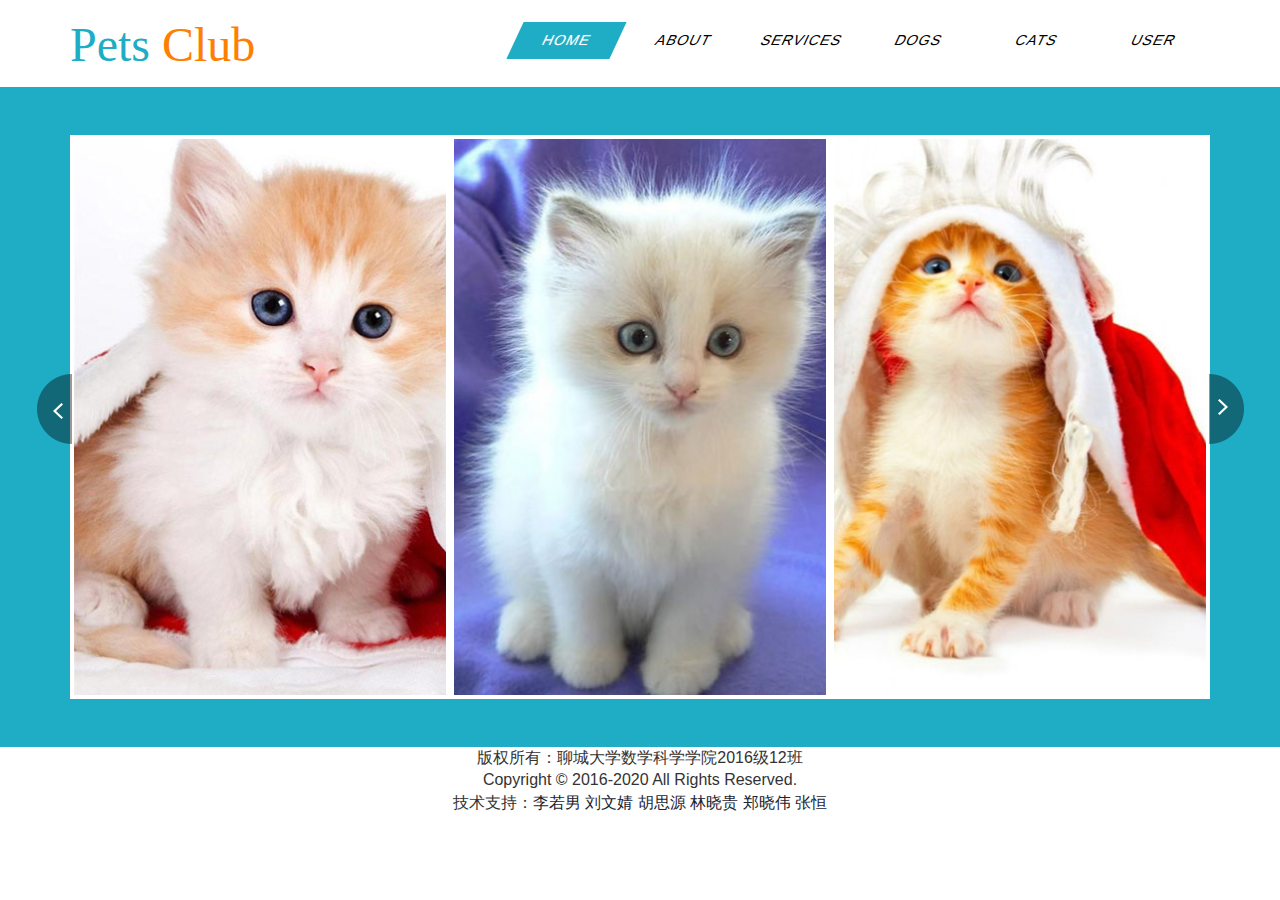
<file: src/main/resources/static/index.html>
<!DOCTYPE HTML>
<html>
<head>
<title>Home</title>
<meta name="viewport" content="width=device-width, initial-scale=1">
<meta http-equiv="Content-Type" content="text/html; charset=utf-8" />
<meta name="keywords" content="Gato Responsive web template, Bootstrap Web Templates, Flat Web Templates, Andriod Compatible web template, 
Smartphone Compatible web template, free webdesigns for Nokia, Samsung, LG, SonyErricsson, Motorola web design" />


<script src="js/jquery.min.js"> </script>
<link href="css/bootstrap.css" rel='stylesheet' type='text/css' />
<link href="css/style_Index.css" rel='stylesheet' type='text/css' />	
 
</head>
<body>
	<!--start-home-->
	<div id="home" class="header">
		<div class="header-bottom">
			<div class="container">
				<div class="logo">
					<a href="index.html"><h1>Pets&nbsp;<span>Club</span></h1></a>
				</div>
				<span class="menu"></span>
				<div class="top-menu">
					<ul>
					<nav>
						<li><a class="active" href="index.html">Home</a></li> 
						<li><a href="about.html">About</a></li>
						<li><a href="404.html">SERVICES</a></li> 
						<li><a href="Dogs.html">DOGS</a></li> 
						<li><a href="Cats.html">CATS</a></li>	
						<li><a href="user.html">USER</a></li>
					</nav>
					</ul>
				</div>
				<div class="clearfix"></div>
			</div>
		</div>

	<div class="banner">
		<div class="container">	
		<ul id="flexiselDemo3">
				<li>
					<div class="biseller-column">
					<a class="lightbox" href="#goofy">
								   <img src="images/s1.jpg"/>
								</a> 
								<div class="lightbox-target" id="goofy">
									  <img src="images/s1.jpg"/>
								   <a class="lightbox-close" href="#"> </a>

									<div class="clearfix"> </div>
								</div>
					</div>
				</li>
				<li>
					<div class="biseller-column">
					<a class="lightbox" href="#goofy">
								  <img src="images/s4.jpg"/>
								</a> 
								<div class="lightbox-target" id="goofy">
									  <img src="images/s4.jpg"/>
								   <a class="lightbox-close" href="#"> </a>

									<!--<div class="clearfix"> </div>-->
								</div>
					</div>
				</li>
				<li>
					<div class="biseller-column">
					<a class="lightbox" href="#goofy">
								  <img src="images/s3.jpg"/>
								</a> 
								<div class="lightbox-target" id="goofy">
									  <img src="images/s3.jpg"/>
								   <a class="lightbox-close" href="#"> </a>

									<div class="clearfix"> </div>
								</div>
					</div>
				</li>
				<li>
					<div class="biseller-column">
					<a class="lightbox" href="#goofy">
								    <img src="images/s1.jpg"/>
								</a> 
								<div class="lightbox-target" id="goofy">
									<img src="images/s1.jpg"/>
								   <a class="lightbox-close" href="#"> </a>

									<div class="clearfix"> </div>
								</div>
					</div>
				</li>
				<li>
					<div class="biseller-column">
					<a class="lightbox" href="#goofy">
								  <img src="images/s4.jpg"/>
								</a> 
								<div class="lightbox-target" id="goofy">
									  <img src="images/s4.jpg"/>
								   <a class="lightbox-close" href="#"> </a>

									<div class="clearfix"> </div>
								</div>
					</div>
				</li>
				<li>
					<div class="biseller-column">
					<a class="lightbox" href="#goofy">
								   <img src="images/s1.jpg"/>
								</a> 
								<div class="lightbox-target" id="goofy">
									<img src="images/s1.jpg"/>
								   <a class="lightbox-close" href="#"> </a>

									<div class="clearfix"> </div>
								</div>
					</div>
				</li>
				<li>
					<div class="biseller-column">
								<a class="lightbox" href="#goofy">
								    <img src="images/s4.jpg"/>
								</a> 
								<div class="lightbox-target" id="goofy">
									<img src="images/s4.jpg"/>
								   <a class="lightbox-close" href="#"> </a>
									
									<div class="clearfix"> </div>
								</div>
					</div>
				</li>
	     	</ul>
			</div>
			<script type="text/javascript">
				 $(window).load(function() {
					$("#flexiselDemo3").flexisel({
						visibleItems:3,
						animationSpeed: 1000,
						autoPlay: true,
						autoPlaySpeed: 3000,    		
						pauseOnHover: true,
						enableResponsiveBreakpoints: true,
				    	responsiveBreakpoints: { 
				    		portrait: { 
				    			changePoint:480,
				    			visibleItems:3
				    		}, 
				    		landscape: { 
				    			changePoint:640,
				    			visibleItems:3
				    		},
				    		tablet: { 
				    			changePoint:768,
				    			visibleItems:3
				    		}
				    	}
				    });
				    
				});
			   </script>
			   
			   <script type="text/javascript" src="js/jquery.flexisel.js"></script>
			</div>   
		</div>
		
	</div>
	<div id="footera">
		<p>版权所有：聊城大学数学科学学院2016级12班</p>
		<p>Copyright © 2016-2020 All Rights Reserved.</p>
		<p>技术支持：<a href="http://web.lcu.edu.cn" target="_blank">李若男  刘文婧  胡思源  林晓贵  郑晓伟  张恒</a></p>
	</div>

</body>
</html>
</file>
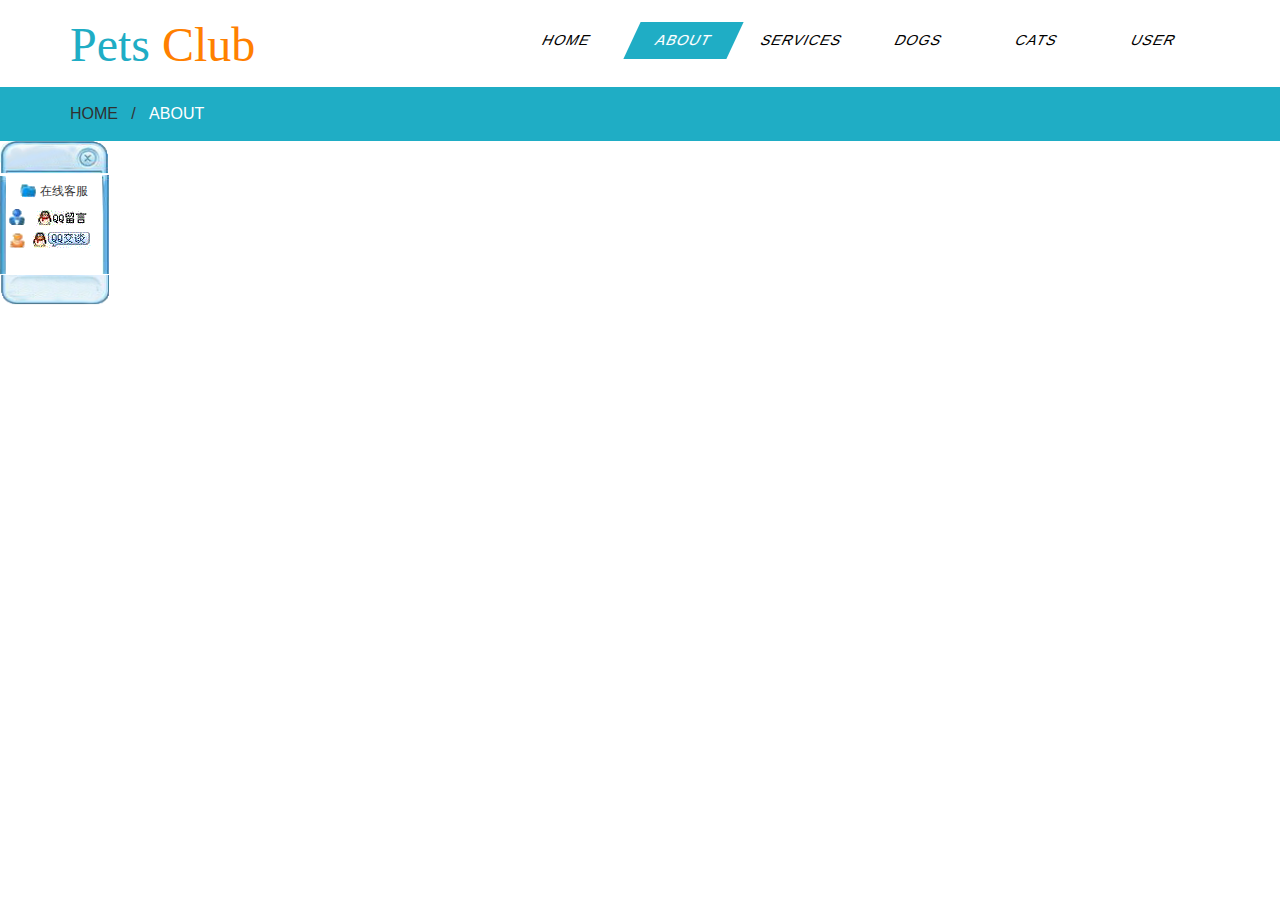
<file: src/main/resources/static/about.html>
<!DOCTYPE HTML>
<html>
<head>
<title>About</title>
<meta name="viewport" content="width=device-width, initial-scale=1">
<meta http-equiv="Content-Type" content="text/html; charset=utf-8" />
<meta name="keywords" content="Gato Responsive web template, Bootstrap Web Templates, Flat Web Templates, Andriod Compatible web template, 
Smartphone Compatible web template, free webdesigns for Nokia, Samsung, LG, SonyErricsson, Motorola web design" />


<link href="css/bootstrap.css" rel='stylesheet' type='text/css' />
<link href="css/style_Index.css" rel='stylesheet' type='text/css' />	
<script src="js/jquery_QQ.js"> </script>
</head>
<body>
	<!--start-home-->
	<div id="home" class="header">
		<div class="header-bottom">
			<div class="container">
				<div class="logo">
					<a href="index.html"><h1>Pets&nbsp;<span>Club</span></h1></a>
				</div>
				<span class="menu"></span>
				<div class="top-menu">
					<ul>
					<nav>
						<li><a href="index.html">Home</a></li> 
						<li><a class="active" href="about.html">About</a></li>
						<li><a href="404.html">SERVICES</a></li> 
						<li><a href="Dogs.html">DOGS</a></li> 
						<li><a href="Cats.html">CATS</a></li>	
						<li><a  href="user.html">USER</a></li>
					</nav>
					</ul>
				</div>
				<!-- script for menu -->
				<!--<script>
				$( "span.menu" ).click(function() {
				  $( ".top-menu" ).slideToggle( "slow", function() {
				    // Animation complete.
				  });
				});
			</script>-->
			<!-- script for menu -->
				<div class="clearfix"></div>
			</div>
		</div>

	<div class="banner two">
		<div class="container">	
		<div class="pag-nav">
				<ul class="p-list">
					<li><a href="index.html">Home</a></li> &nbsp;&nbsp;/&nbsp;
					<li class="act">&nbsp;About</li>
				</ul>
			</div>

		</div>   
	</div>
	</div>
</div>


<div id="divStayTopleft" style="position: absolute;">
			<table cellspacing="0" cellpadding="0" width="109" border="0">
				<tbody>
					<tr>
						<td colspan="3">
							<a onclick="CloseQQ()" href="js/jquary_QQ.js" shape="circle" coords="91,16,12">
							<img height="34" src="images/qq_top.png" width="109" usemap="#Map" border="0px" />
							</a>
						</td>
					</tr>
					<tr>
						<td width="6">
							<img src="images/qq_left.png" width="6" height="100" />
						</td>
						<td valign="top" width="96" background="">
							<table cellspacing="0" cellpadding="0" width="90" align="center" border="0">
								<tbody>
									<tr>
										<td height="30">
											<table cellspacing="0" cellpadding="0" width="90" border="0">
												<tbody>
													<tr>
														<td>
															<img src="images/qq_ic01.png" width="16" />
															<span class="font_line2"><span style="font-size: 9pt;">在线客服</span></span>
														</td>
													</tr>
												</tbody>
											</table>
										</td>
									</tr>
									<tr>
										<td>
											<table border="0" cellspacing="0" cellpadding="2" id="table47" width="100%">
												<tbody>
													<tr>
														<td valign="top" width="15" height="23">
															<img src="images/qq_v01.png" height="16" width="16" border="0" />
														</td>
														<td valign="bottom">
															<script>
																document.write("<a target = blank href = tencent://message/?uin = qq号码 1 &Site = 客服 1&Menu = yes> <img border='0' src=\"images/qq.gif\" alt = [客服 1] /></a>");
															</script>
														</td>
													</tr>
												</tbody>
											</table>
										</td>
									</tr>
									<tr>
										<td></td>
									</tr>
									<tr>
										<td>
											<table id="table47" cellpadding="2" width="100%" border="0">
												<tbody>
													<tr>
														<td valign="top" width="15" height="23">
															<img height="16" src="images/qq_n01.png" width="16" border="0" />
														</td>
														<td valign="bottom">
															<script>
																document.write("<a target = blank href = tencent://message/?uin = qq 号码 1&Site = 客服 2&Menu = yes> <img border='0' src=\"images/qq1.gif\" alt = [客服 2] /></a>");
															</script>
														</td>
													</tr>
												</tbody>
											</table>
										</td>
									</tr>
									<tr>
										<td></td>
									</tr>
								</tbody>
							</table>
						</td>
						<td width="7">
							<img height="100" src="images/qq_right.png" width="7" />
						</td>
					</tr>
					<tr>
						<td colspan="3">
							<img height="30" src="images/qq_bottom1.png" width="109" />
						</td>
					</tr>
					<!--<tr>
						<td colspan="3">
							<img height="33" src="images/qq_logo.png" width="109" />
						</td>
					</tr>-->
				</tbody>
			</table>
		</div>
</body>
</html>
</file>
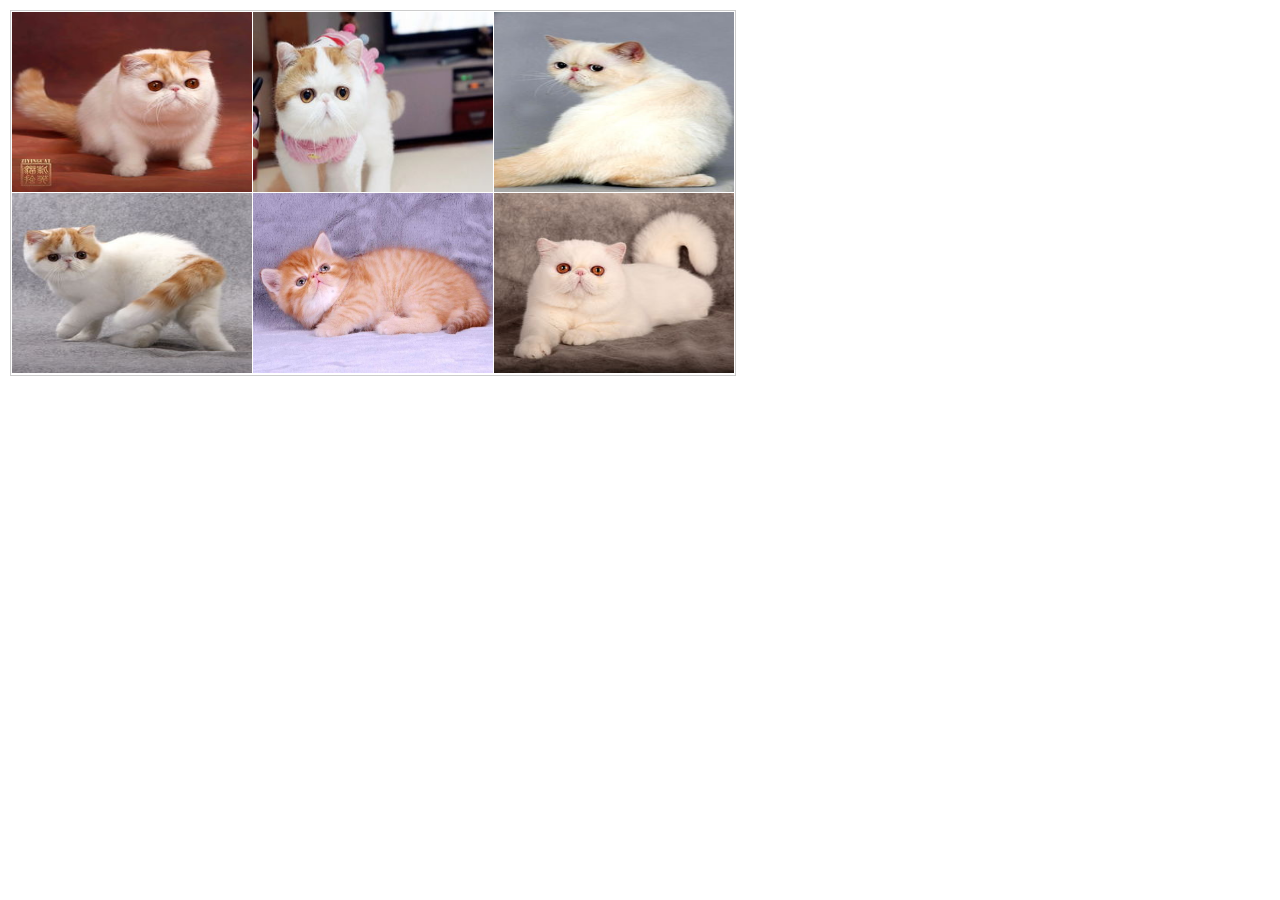
<file: src/main/resources/static/Cat1.html>
<!DOCTYPE HTML>
<html>
<head>
<meta http-equiv="Content-Type" content="text/html; charset=gb2312" />
<title>Cat1</title>

<script src="js/jquery_imgLight.js"></script>
<link href="css/style_Cat1.css" rel='stylesheet' type="text/css" />

</head>
<body>
<div id="show">

 	<ul>

 		<li><div class="alt"><a href=""><h3>First</h3><p>Cat</p></a></div><img  src="images/d1.jpg" width="240" height="180" /></li>

 		<li><div class="alt"><a href=""><h3>Second</h3><p>Cat</p></a></div><img  src="images/d2.jpg" width="240" height="180" /></li>

 		<li><div class="alt"><a href=""><h3>Third</h3><p>Cat</p></a></div><img  src="images/d3.jpg" width="240" height="180" /></li>

		<li><div class="alt"><a href=""><h3>Froth</h3><p>Cat</p></a></div><img  src="images/d4.jpg" width="240" height="180" /></li>

 		<li><div class="alt"><a href=""><h3>Fifth</h3><p>Cat</p></a></div><img  src="images/d5.jpg" width="240" height="180" /></li>

 		<li><div class="alt"><a href=""><h3>Sixth</h3><p>Cat</p></a></div><img  src="images/d6.jpg" width="240" height="180" /></li>

  </ul>

</div>

</body>
</html>
</file>
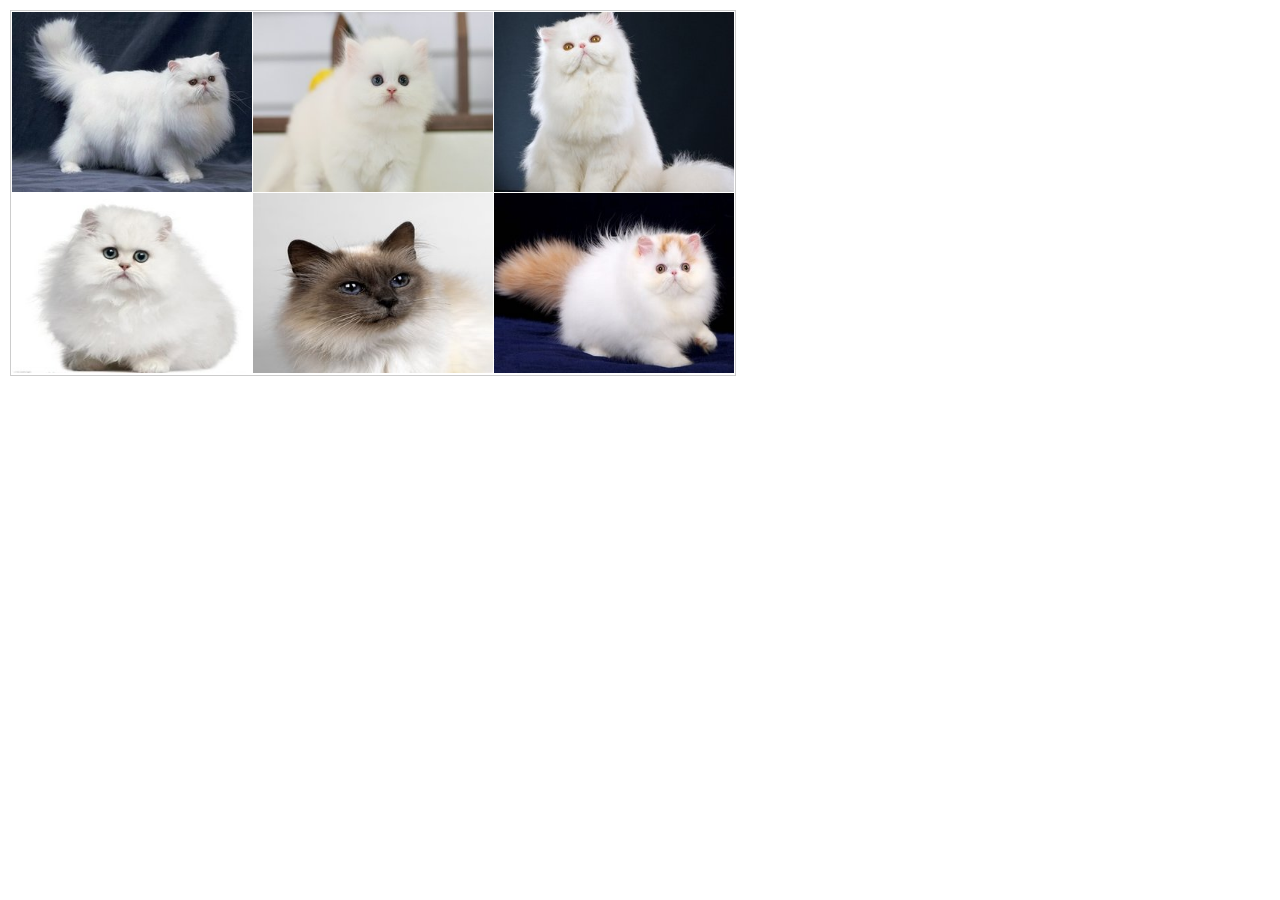
<file: src/main/resources/static/Cat2.html>
<!DOCTYPE HTML>
<html>
<head>
<meta http-equiv="Content-Type" content="text/html; charset=gb2312" />
<title>Cat1</title>

<script src="js/jquery_imgLight.js"></script>
<link href="css/style_Cat1.css" rel='stylesheet' type="text/css" />

</head>
<body>
<div id="show">

 	<ul>

 		<li><div class="alt"><a href=""><h3>First</h3><p>Cat</p></a></div><img  src="images/c1.jpg" width="240" height="180" /></li>

 		<li><div class="alt"><a href=""><h3>Second</h3><p>Cat</p></a></div><img  src="images/c2.jpg" width="240" height="180" /></li>

 		<li><div class="alt"><a href=""><h3>Third</h3><p>Cat</p></a></div><img  src="images/c3.jpg" width="240" height="180" /></li>

		<li><div class="alt"><a href=""><h3>Froth</h3><p>Cat</p></a></div><img  src="images/c4.jpg" width="240" height="180" /></li>

 		<li><div class="alt"><a href=""><h3>Fifth</h3><p>Cat</p></a></div><img  src="images/c5.jpg" width="240" height="180" /></li>

 		<li><div class="alt"><a href=""><h3>Sixth</h3><p>Cat</p></a></div><img  src="images/c6.jpg" width="240" height="180" /></li>

  </ul>

</div>

</body>
</html>
</file>
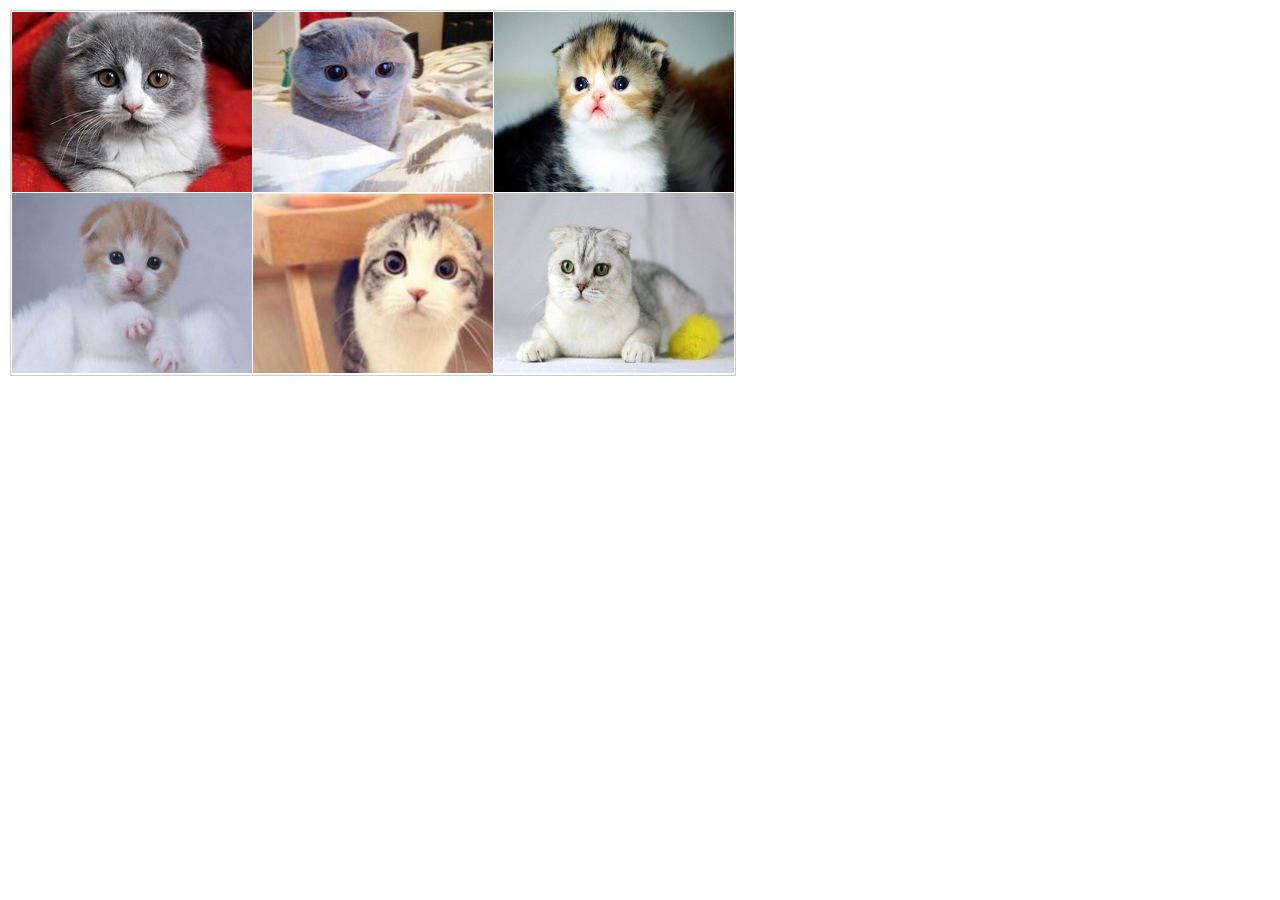
<file: src/main/resources/static/Cat3.html>
<!DOCTYPE HTML>
<html>
<head>
<meta http-equiv="Content-Type" content="text/html; charset=gb2312" />
<title>Cat1</title>

<script src="js/jquery_imgLight.js"></script>
<link href="css/style_Cat1.css" rel='stylesheet' type="text/css" />

</head>
<body>
<div id="show">

 	<ul>

 		<li><div class="alt"><a href=""><h3>First</h3><p>Cat</p></a></div><img  src="images/e1.jpg" width="240" height="180" /></li>

 		<li><div class="alt"><a href=""><h3>Second</h3><p>Cat</p></a></div><img  src="images/e2.jpg" width="240" height="180" /></li>

 		<li><div class="alt"><a href=""><h3>Third</h3><p>Cat</p></a></div><img  src="images/e3.jpg" width="240" height="180" /></li>

		<li><div class="alt"><a href=""><h3>Froth</h3><p>Cat</p></a></div><img  src="images/e4.jpg" width="240" height="180" /></li>

 		<li><div class="alt"><a href=""><h3>Fifth</h3><p>Cat</p></a></div><img  src="images/e5.jpg" width="240" height="180" /></li>

 		<li><div class="alt"><a href=""><h3>Sixth</h3><p>Cat</p></a></div><img  src="images/e6.jpg" width="240" height="180" /></li>

  </ul>

</div>

</body>
</html>
</file>
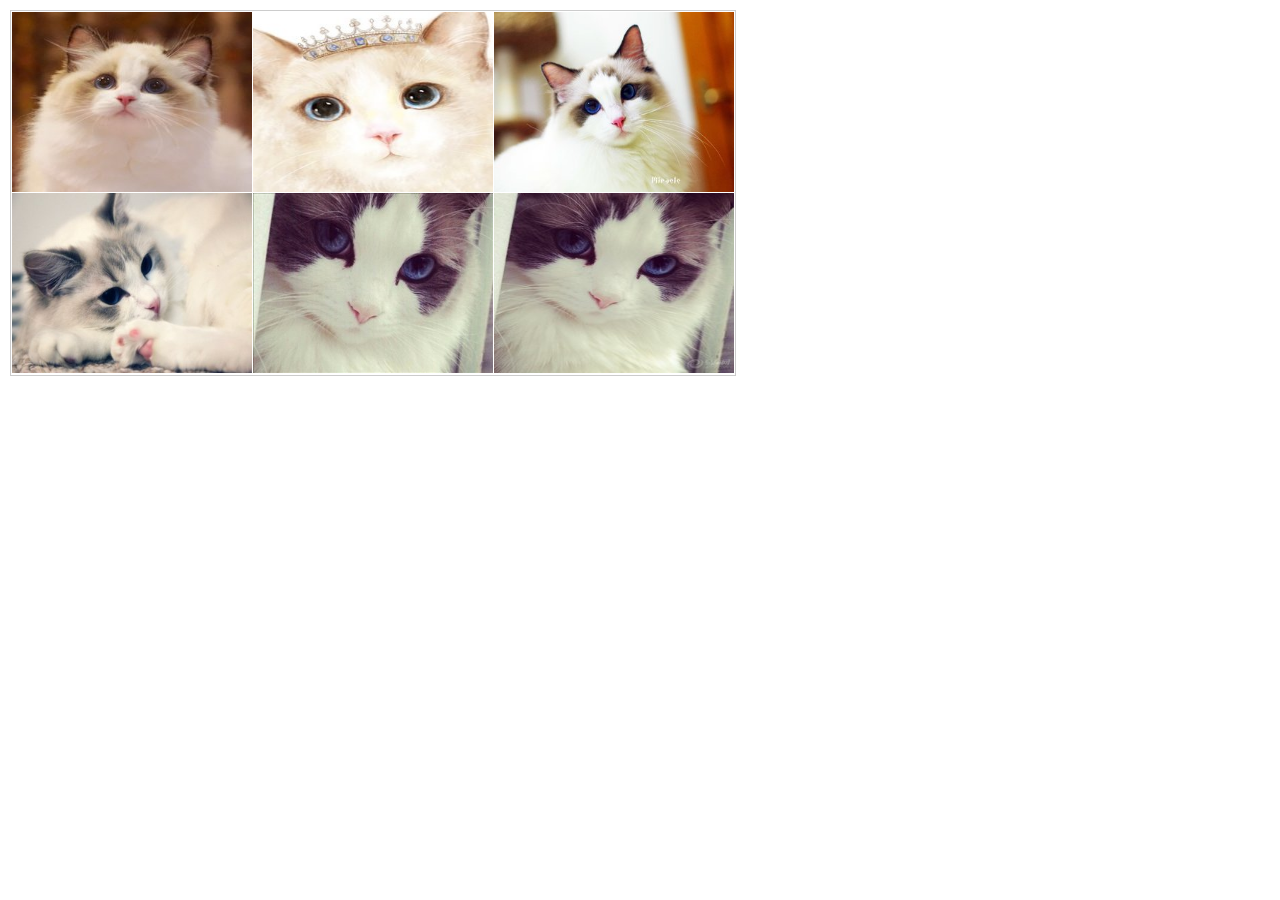
<file: src/main/resources/static/Cat4.html>
<!DOCTYPE HTML>
<html>
<head>
<meta http-equiv="Content-Type" content="text/html; charset=gb2312" />
<title>Cat1</title>

<script src="js/jquery_imgLight.js"></script>
<link href="css/style_Cat1.css" rel='stylesheet' type="text/css" />

</head>
<body>
<div id="show">

 	<ul>

 		<li><div class="alt"><a href=""><h3>First</h3><p>Cat</p></a></div><img  src="images/f1.jpg" width="240" height="180" /></li>

 		<li><div class="alt"><a href=""><h3>Second</h3><p>Cat</p></a></div><img  src="images/f2.jpg" width="240" height="180" /></li>

 		<li><div class="alt"><a href=""><h3>Third</h3><p>Cat</p></a></div><img  src="images/f3.jpg" width="240" height="180" /></li>

		<li><div class="alt"><a href=""><h3>Froth</h3><p>Cat</p></a></div><img  src="images/f4.jpg" width="240" height="180" /></li>

 		<li><div class="alt"><a href=""><h3>Fifth</h3><p>Cat</p></a></div><img  src="images/f5.jpg" width="240" height="180" /></li>

 		<li><div class="alt"><a href=""><h3>Sixth</h3><p>Cat</p></a></div><img  src="images/f6.jpg" width="240" height="180" /></li>

  </ul>

</div>

</body>
</html>
</file>
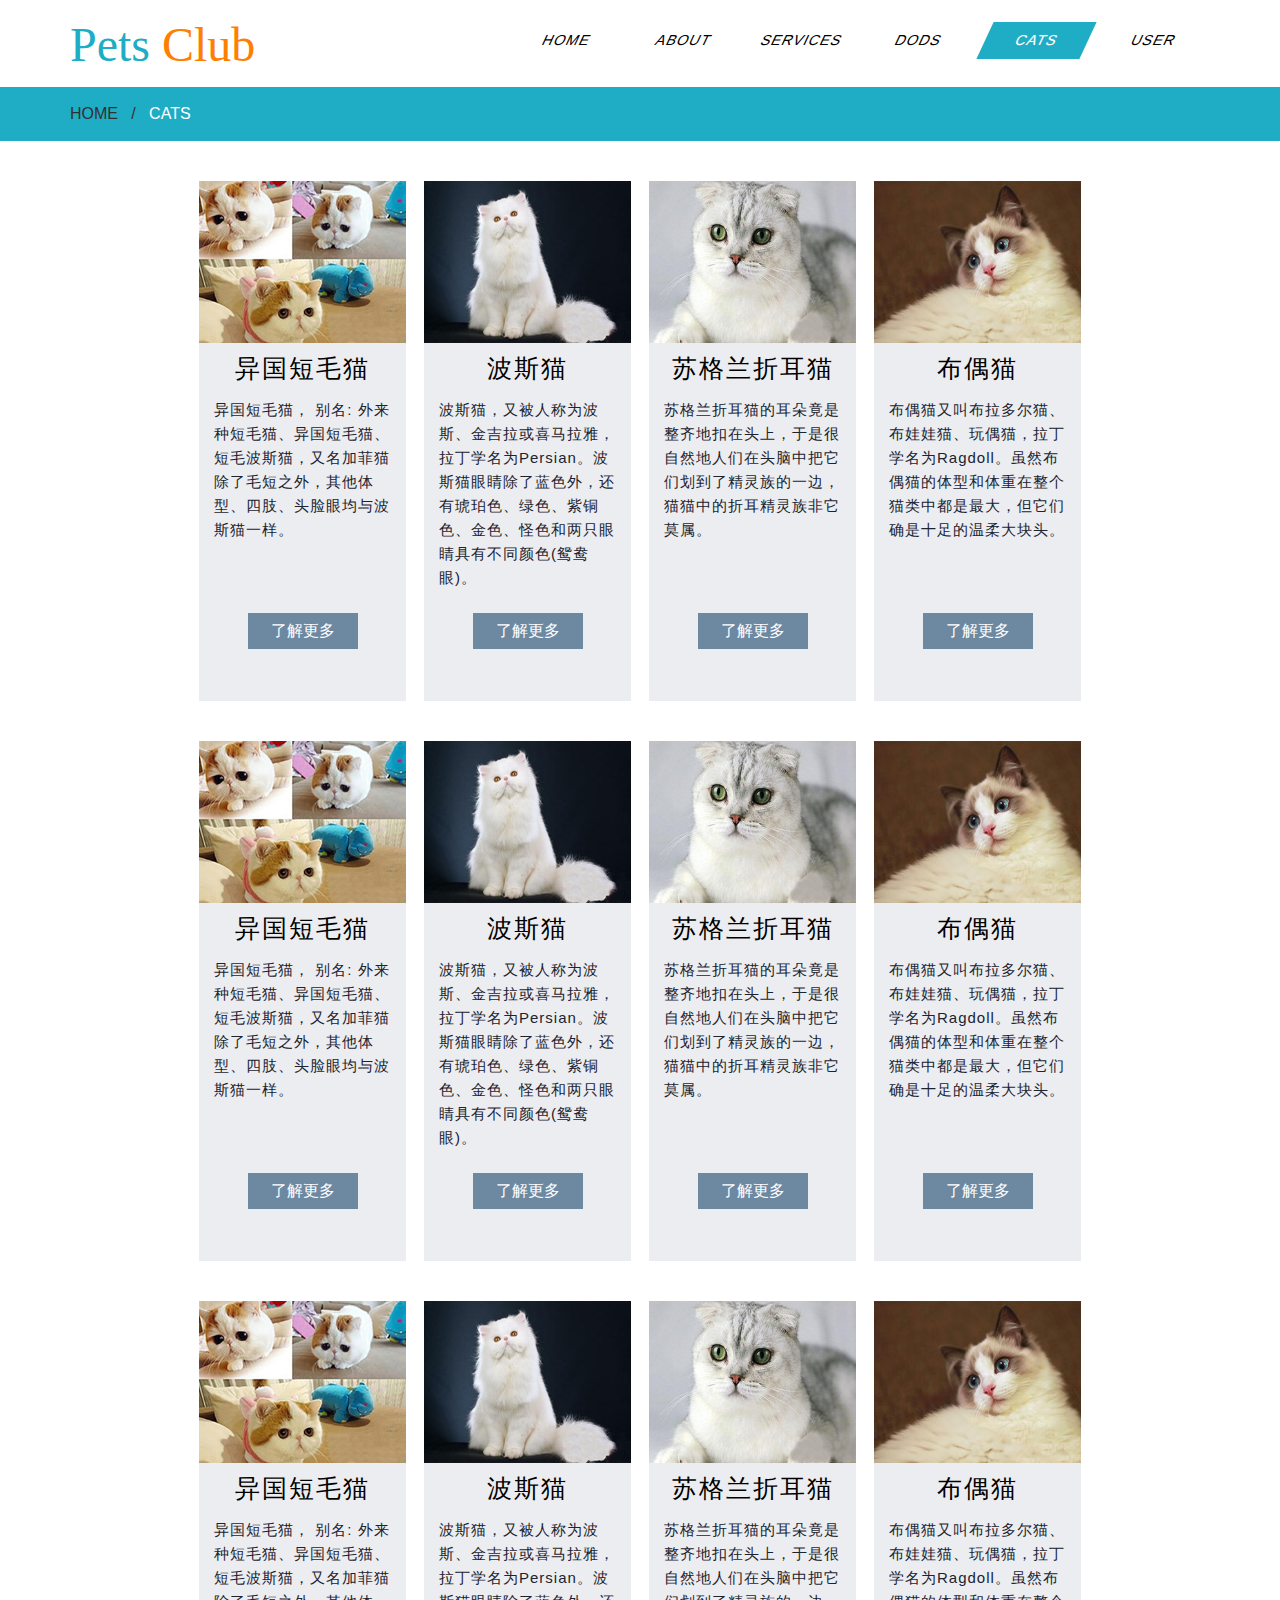
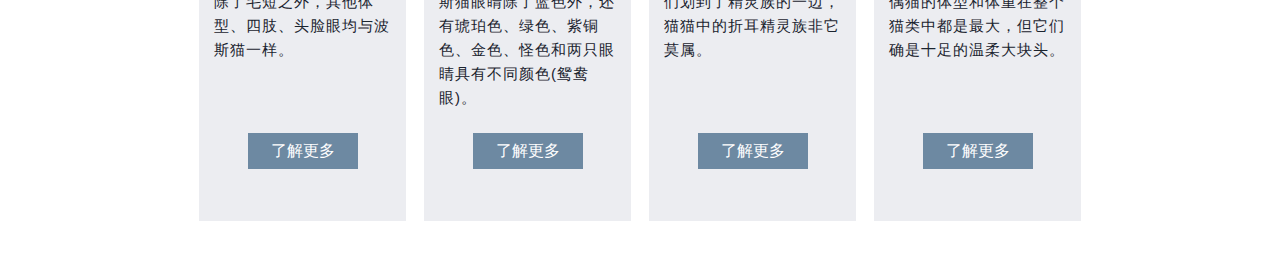
<file: src/main/resources/static/Cats.html>
<!DOCTYPE HTML>
<html>
<head>
<title>CATS</title>
<meta name="viewport" content="width=device-width, initial-scale=1">
<meta http-equiv="Content-Type" content="text/html; charset=utf-8" />
<meta name="keywords" content="Gato Responsive web template, Bootstrap Web Templates, Flat Web Templates, Andriod Compatible web template, 
Smartphone Compatible web template, free webdesigns for Nokia, Samsung, LG, SonyErricsson, Motorola web design" />
 
 <link type="text/css" href="css/style_Cat.css" rel="stylesheet" />
<link href="css/bootstrap.css" rel='stylesheet' type='text/css' />
<link href="css/style_Index.css" rel='stylesheet' type='text/css' />	
<script src="js/jquery.min.js"> </script>

</head>
<body>
	<!--start-home-->
	<div id="home" class="header">
		<div class="header-bottom">
			<div class="container">
				<div class="logo">
					<a href="index.html"><h1>Pets&nbsp;<span>Club</span></h1></a>
				</div>
				<span class="menu"></span>
				<div class="top-menu">
					<ul>
					<nav>
						<li><a href="index.html">Home</a></li> 
						<li><a href="about.html">About</a></li>
						<li><a href="404.html">SERVICES</a></li> 
						<li><a href="Dogs.html">DODS</a></li> 
						<li><a class="active" href="Cats.html">CATS</a></li>	
						<li><a  href="user.html">USER</a></li>
					</nav>
					</ul>
				</div>
				<!-- script for menu -->
				<!--<script>
				$( "span.menu" ).click(function() {
				  $( ".top-menu" ).slideToggle( "slow", function() {
				    // Animation complete.
				  });
				});
			</script>-->
			<!-- script for menu -->
				<div class="clearfix"></div>
			</div>
		</div>

	<div class="banner two">
		<div class="container">	
		<div class="pag-nav">
				<ul class="p-list">
					<li><a href="index.html">Home</a></li> &nbsp;&nbsp;/&nbsp;
					<li class="act">&nbsp;CATS</li>
				</ul>
			</div>

		</div>   
	</div>
	</div>
</div>





  <div id="main">
      <div id="index-box">
        <ul>
          <li>
          	<a href="Cat1.html">
           		 <img src="images/v8.jpg" >
           		 <h1>异国短毛猫</h1>
           		 <div class="item-content">
            	 <p>异国短毛猫， 别名:  外来种短毛猫、异国短毛猫、短毛波斯猫，又名加菲猫除了毛短之外，其他体型、四肢、头脸眼均与波斯猫一样。</p>
            </div>
            <a href="Cat1.html" class="index-link">了解更多</a>
          	</a>
          </li>
          <li>
          	<a href="Cat1.html">
            <img src="images/v9.jpg">
            <h1>波斯猫</h1>
            <div class="item-content">
             <p> 波斯猫，又被人称为波斯、金吉拉或喜马拉雅，拉丁学名为Persian。波斯猫眼睛除了蓝色外，还有琥珀色、绿色、紫铜色、金色、怪色和两只眼睛具有不同颜色(鸳鸯眼)。</p>
            </div>
            <a href="Cat1.html" class="index-link">了解更多</a>
          	</a>
          </li>
          <li>
          	<a href="Cat1.html">
            <img src="images/v10.jpg" >
            <h1>苏格兰折耳猫</h1>
            <div class="item-content">
              <p>苏格兰折耳猫的耳朵竟是整齐地扣在头上，于是很自然地人们在头脑中把它们划到了精灵族的一边，猫猫中的折耳精灵族非它莫属。</p>
            </div>
            <a href="Cat1.html" class="index-link">了解更多</a>
          	</a>
          </li>
          <li>
          	<a href="Cat1.html">
            <img src="images/v13.jpg">
            <h1>布偶猫</h1>
            <div class="item-content">
              <p>布偶猫又叫布拉多尔猫、布娃娃猫、玩偶猫，拉丁学名为Ragdoll。虽然布偶猫的体型和体重在整个猫类中都是最大，但它们确是十足的温柔大块头。</p>
            </div>
            <a href="Cat1.html" class="index-link">了解更多</a>
          	</a>
          </li>
        </ul>
      </div>

  
  
  
  <div id="main">
      <div id="index-box">
        <ul>
          <li>
          	<a href="Cat1.html">
           		 <img src="images/v8.jpg" >
           		 <h1>异国短毛猫</h1>
           		 <div class="item-content">
            	 <p>异国短毛猫， 别名:  外来种短毛猫、异国短毛猫、短毛波斯猫，又名加菲猫除了毛短之外，其他体型、四肢、头脸眼均与波斯猫一样。</p>
            </div>
            <a href="Cat1.html" class="index-link">了解更多</a>
          	</a>
          </li>
          <li>
          	<a href="Cat1.html">
            <img src="images/v9.jpg">
            <h1>波斯猫</h1>
            <div class="item-content">
             <p> 波斯猫，又被人称为波斯、金吉拉或喜马拉雅，拉丁学名为Persian。波斯猫眼睛除了蓝色外，还有琥珀色、绿色、紫铜色、金色、怪色和两只眼睛具有不同颜色(鸳鸯眼)。</p>
            </div>
            <a href="Cat1.html" class="index-link">了解更多</a>
          	</a>
          </li>
          <li>
          	<a href="Cat1.html">
            <img src="images/v10.jpg" >
            <h1>苏格兰折耳猫</h1>
            <div class="item-content">
              <p>苏格兰折耳猫的耳朵竟是整齐地扣在头上，于是很自然地人们在头脑中把它们划到了精灵族的一边，猫猫中的折耳精灵族非它莫属。</p>
            </div>
            <a href="Cat1.html" class="index-link">了解更多</a>
          	</a>
          </li>
          <li>
          	<a href="Cat1.html">
            <img src="images/v13.jpg">
            <h1>布偶猫</h1>
            <div class="item-content">
              <p>布偶猫又叫布拉多尔猫、布娃娃猫、玩偶猫，拉丁学名为Ragdoll。虽然布偶猫的体型和体重在整个猫类中都是最大，但它们确是十足的温柔大块头。</p>
            </div>
            <a href="Cat1.html" class="index-link">了解更多</a>
          	</a>
          </li>
        </ul>
      </div>



  <div id="main">
      <div id="index-box">
        <ul>
          <li>
          	<a href="Cat1.html">
           		 <img src="images/v8.jpg" >
           		 <h1>异国短毛猫</h1>
           		 <div class="item-content">
            	 <p>异国短毛猫， 别名:  外来种短毛猫、异国短毛猫、短毛波斯猫，又名加菲猫除了毛短之外，其他体型、四肢、头脸眼均与波斯猫一样。</p>
            </div>
            <a href="Cat1.html" class="index-link">了解更多</a>
          	</a>
          </li>
          <li>
          	<a href="Cat1.html">
            <img src="images/v9.jpg">
            <h1>波斯猫</h1>
            <div class="item-content">
             <p> 波斯猫，又被人称为波斯、金吉拉或喜马拉雅，拉丁学名为Persian。波斯猫眼睛除了蓝色外，还有琥珀色、绿色、紫铜色、金色、怪色和两只眼睛具有不同颜色(鸳鸯眼)。</p>
            </div>
            <a href="Cat1.html" class="index-link">了解更多</a>
          	</a>
          </li>
          <li>
          	<a href="Cat1.html">
            <img src="images/v10.jpg" >
            <h1>苏格兰折耳猫</h1>
            <div class="item-content">
              <p>苏格兰折耳猫的耳朵竟是整齐地扣在头上，于是很自然地人们在头脑中把它们划到了精灵族的一边，猫猫中的折耳精灵族非它莫属。</p>
            </div>
            <a href="Cat1.html" class="index-link">了解更多</a>
          	</a>
          </li>
          <li>
          	<a href="Cat1.html">
            <img src="images/v13.jpg">
            <h1>布偶猫</h1>
            <div class="item-content">
              <p>布偶猫又叫布拉多尔猫、布娃娃猫、玩偶猫，拉丁学名为Ragdoll。虽然布偶猫的体型和体重在整个猫类中都是最大，但它们确是十足的温柔大块头。</p>
            </div>
            <a href="Cat1.html" class="index-link">了解更多</a>
          	</a>
          </li>
        </ul>
      </div>
      
      


</body>
</html>
</file>
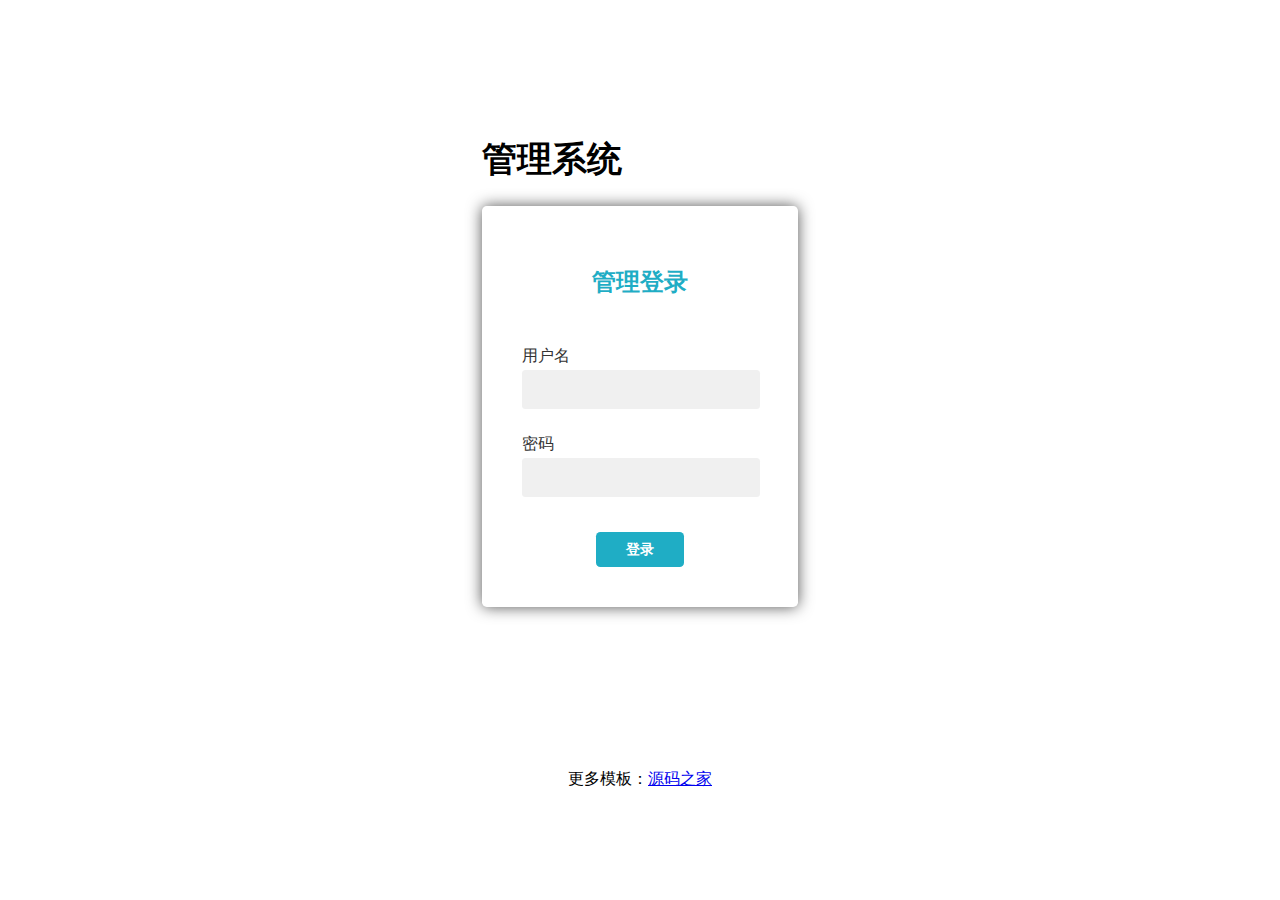
<file: src/main/resources/static/indexsfs.html>
<!DOCTYPE html>
<html>
<head>
<title>Login Form</title>
<meta http-equiv="Content-Type" content="text/html; charset=utf-8" />
<meta name="viewport" content="width=device-width, initial-scale=1">
<link href="css/style_login.css" rel='stylesheet' type='text/css' />
</head>
<body>
	<div class="main">
		<div class="login">
			<h1>管理系统</h1>
			<div class="inset">
				<!--start-main-->
				<form>
			         <div>
			         	<h2>管理登录</h2>
						<span><label>用户名</label></span>
						<span><input type="text" class="textbox" ></span>
					 </div>
					 <div>
						<span><label>密码</label></span>
					    <span><input type="password" class="password"></span>
					 </div>
					<div class="sign">
                        <input type="submit" value="登录" class="submit" />
					</div>
					</form>
				</div>
			</div>
		<!--//end-main-->
		</div>

<div class="copy-right">
	<p>&copy; 2015 Ethos Login Form. All Rights Reserved</p>

</div>
<div style="text-align:center;">
<p>更多模板：<a href="http://www.mycodes.net/" target="_blank">源码之家</a></p>
</div>
</body>
</html>
</file>
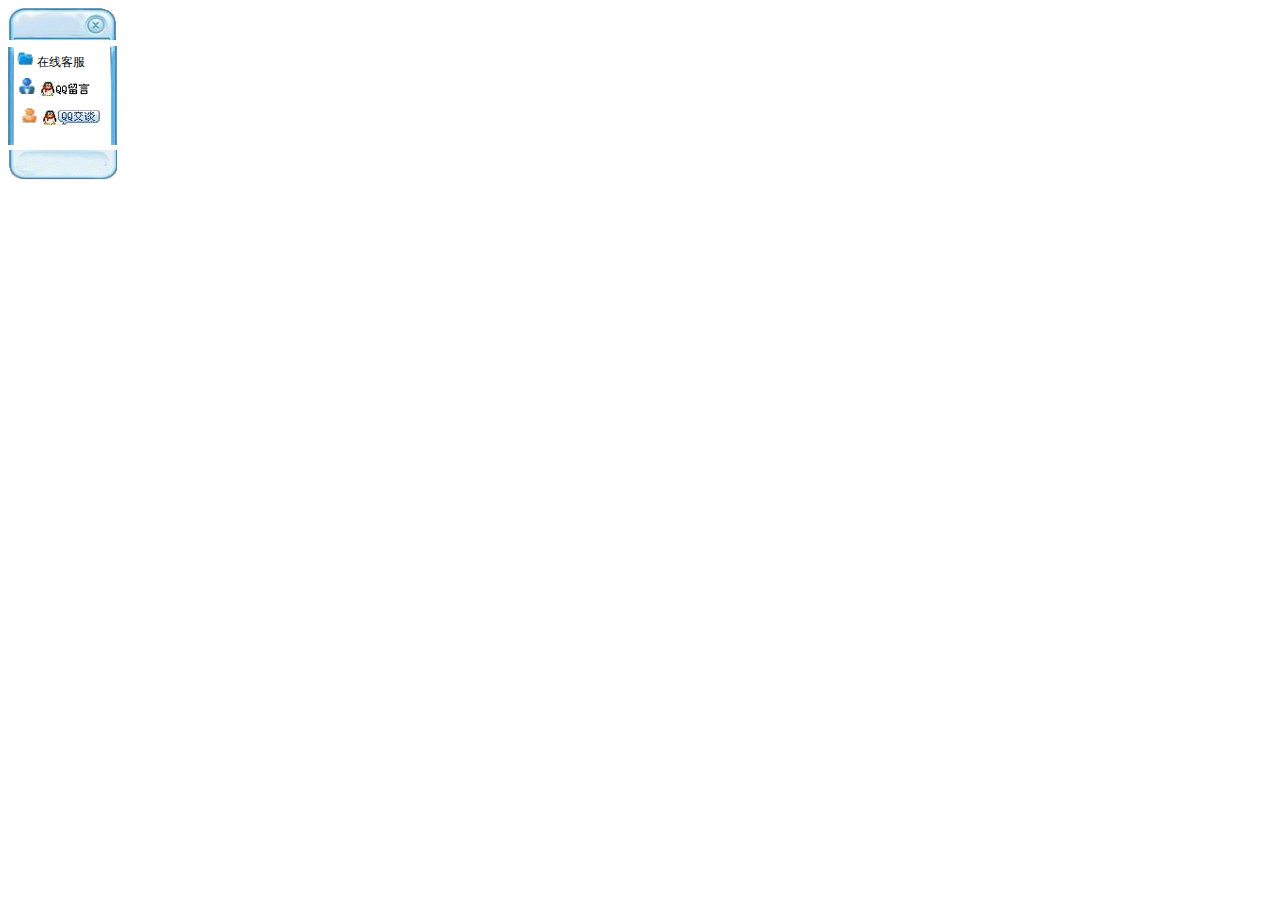
<file: src/main/resources/static/QQ Chat.html>
<!DOCTYPE html>
<html>
	<head>
		<meta charset="UTF-8">
		<title></title>
		<script src="js/jquery_QQ.js">
		</script>
	</head>
	<body>
		<div id="divStayTopleft" style="position: absolute;">
			<table cellspacing="0" cellpadding="0" width="109" border="0">
				<tbody>
					<tr>
						<td colspan="3">
							<a onclick="CloseQQ()" href="js/jquary_QQ.js" shape="circle" coords="91,16,12">
							<img height="34" src="images/qq_top.png" width="109" usemap="#Map" border="0px" />
							</a>
						</td>
					</tr>
					<tr>
						<td width="6">
							<img src="images/qq_left.png" width="6" height="100" />
						</td>
						<td valign="top" width="96" background="">
							<table cellspacing="0" cellpadding="0" width="90" align="center" border="0">
								<tbody>
									<tr>
										<td height="30">
											<table cellspacing="0" cellpadding="0" width="90" border="0">
												<tbody>
													<tr>
														<td>
															<img src="images/qq_ic01.png" width="16" />
															<span class="font_line2"><span style="font-size: 9pt;">在线客服</span></span>
														</td>
													</tr>
												</tbody>
											</table>
										</td>
									</tr>
									<tr>
										<td>
											<table border="0" cellspacing="0" cellpadding="2" id="table47" width="100%">
												<tbody>
													<tr>
														<td valign="top" width="15" height="23">
															<img src="images/qq_v01.png" height="16" width="16" border="0" />
														</td>
														<td valign="bottom">
															<script>
																document.write("<a target = blank href = tencent://message/?uin = qq号码 1 &Site = 客服 1&Menu = yes> <img border='0' src=\"images/qq.gif\" alt = [客服 1] /></a>");
															</script>
														</td>
													</tr>
												</tbody>
											</table>
										</td>
									</tr>
									<tr>
										<td></td>
									</tr>
									<tr>
										<td>
											<table id="table47" cellpadding="2" width="100%" border="0">
												<tbody>
													<tr>
														<td valign="top" width="15" height="23">
															<img height="16" src="images/qq_n01.png" width="16" border="0" />
														</td>
														<td valign="bottom">
															<script>
																document.write("<a target = blank href = tencent://message/?uin = qq 号码 1&Site = 客服 2&Menu = yes> <img border='0' src=\"images/qq1.gif\" alt = [客服 2] /></a>");
															</script>
														</td>
													</tr>
												</tbody>
											</table>
										</td>
									</tr>
									<tr>
										<td></td>
									</tr>
								</tbody>
							</table>
						</td>
						<td width="7">
							<img height="100" src="images/qq_right.png" width="7" />
						</td>
					</tr>
					<tr>
						<td colspan="3">
							<img height="30" src="images/qq_bottom1.png" width="109" />
						</td>
					</tr>
					<!--<tr>
						<td colspan="3">
							<img height="33" src="images/qq_logo.png" width="109" />
						</td>
					</tr>-->
				</tbody>
			</table>
		</div>
	</body>
</html>
</file>
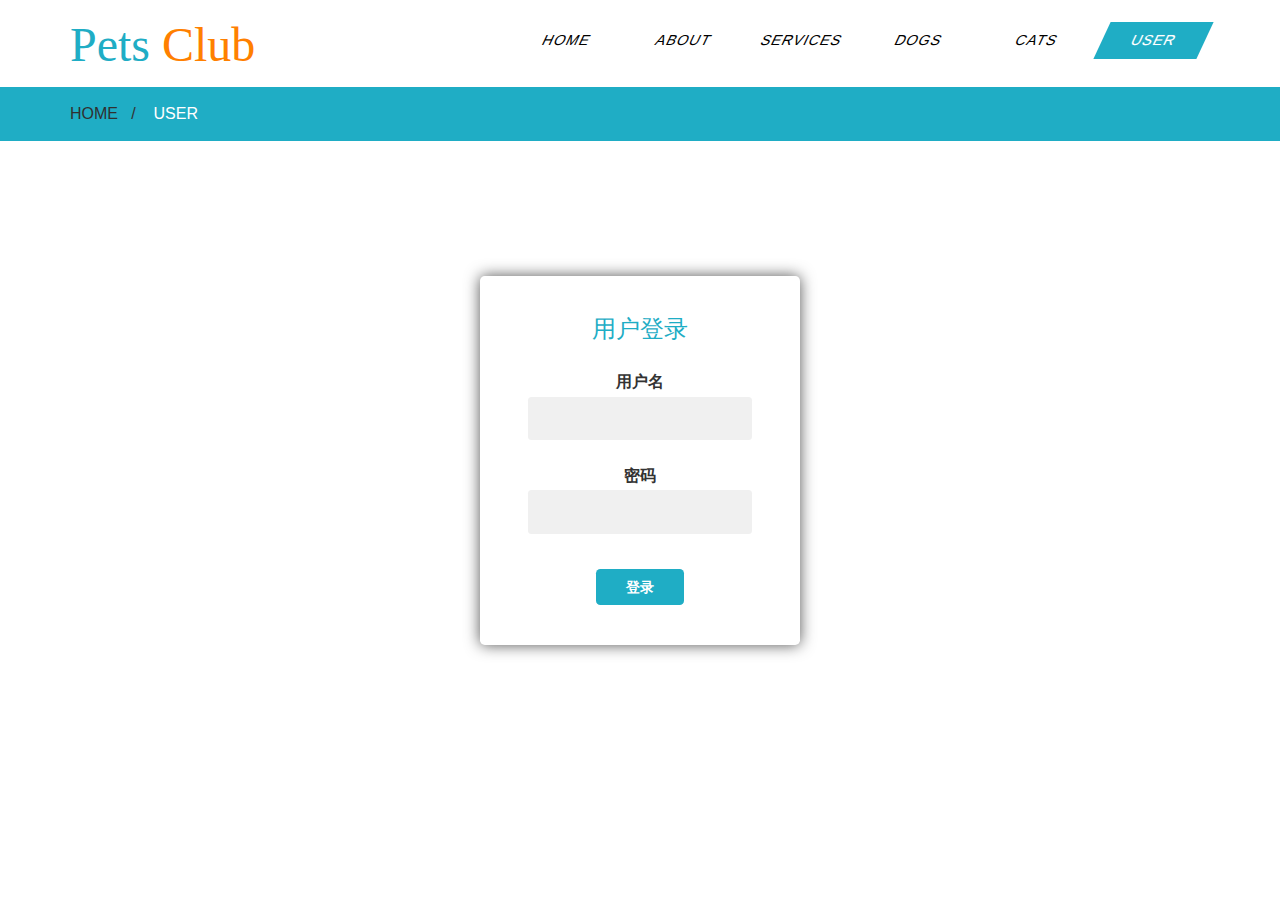
<file: src/main/resources/static/user.html>
<!DOCTYPE HTML>
<html>
<head>
<title>user</title>
<meta name="viewport" content="width=device-width, initial-scale=1">
<meta http-equiv="Content-Type" content="text/html; charset=utf-8" />
<meta name="keywords" content="Gato Responsive web template, Bootstrap Web Templates, Flat Web Templates, Andriod Compatible web template, 
Smartphone Compatible web template, free webdesigns for Nokia, Samsung, LG, SonyErricsson, Motorola web design" />

<link href="css/bootstrap.css" rel='stylesheet' type='text/css' />
<link href="css/style_Index.css" rel='stylesheet' type='text/css' />
<link href="css/style_login.css" rel='stylesheet' type='text/css' />

</head>
<body>
	<!--start-home-->
	<div id="home" class="header">
		<div class="header-bottom">
			<div class="container">
				<div class="logo">
					<a href="index.html"><h1>Pets&nbsp;<span>Club</span></h1></a>
				</div>
				<span class="menu"></span>
				<div class="top-menu">
					<ul>
					<nav>
						<li><a href="index.html">Home</a></li> 
						<li><a href="about.html">About</a></li>
						<li><a href="404.html">SERVICES</a></li> 
						<li><a href="Dogs.html">DOGS</a></li> 
						<li><a href="Cats.html">CATS</a></li>	
						<li><a class="active" href="user.html">USER</a></li>
					</nav>
					</ul>
				</div>
				<!-- script for menu -->
				<!--<script>
				$( "span.menu" ).click(function() {
				  $( ".top-menu" ).slideToggle( "slow", function() {
				    // Animation complete.
				  });
				});
			</script>-->
			<!-- script for menu -->
				<div class="clearfix"></div>
			</div>
		</div>

	<div class="banner two">
		<div class="container">	
		<div class="pag-nav">
				<ul class="p-list">
					<li><a href="index.html">Home</a></li> &nbsp;&nbsp;/&nbsp;
					<li class="act">&nbsp; User</li>
				</ul>
			</div>

		</div>   
	</div>
	</div>
</div>

<br />
	<div id="imgFrame" style='display:none'>
	<img src="images/welcome.jpg" width="100%" border="0"/>
	</div>
<div id="loginFrame">
	<div class="main" >
		<div class="login">
			<div class="inset">
				<!--start-main-->
				<form id="bsform">
					<div>
						<h2>用户登录</h2>
						<span><label align="left">用户名</label></span>
						<span><input type="text" name="acc" class="textbox" ></span>
					</div>
					<div>
						<span><label>密码</label></span>
						<span><input type="password" name="password" class="password"></span>
					</div>
					<div class="sign">
						<input type="button" id="lgbtn" value="登录" class="submit" />
					</div>
				</form>
			</div>
		</div>
		<!--//end-main-->
	</div>
</div>

<!--	<script>document.getElementById("imgFrame").style.display="none";</script>-->
	<script src="js/jquery.min.js"> </script>
	<script src="js/jquary_form.js"></script>
	<script src="js/jquery-3.4.1.min.js"></script>
	<script src="js/login.js"></script>





</div>
</body>
</html>
</file>
<file: src/main/resources/static/css/style_Index.css>
html, body{
 font-family: 'Raleway', sans-serif;
    font-size: 100%;
  	background: #FFf;
}
body a,.grid_1,plan_1,plan_1.one,plan_1.two,i.icon1, i.icon2, i.icon3, i.icon4, i.icon5, i.icon6 {
	transition:0.5s all;
	-webkit-transition:0.5s all;
	-moz-transition:0.5s all;
	-o-transition:0.5s all;
	-ms-transition:0.5s all;
}
a:hover{
 text-decoration:none;
}
input[type="button"],input[type="submit"],li.parallelogram{
	transition:0.5s all;
	-webkit-transition:0.5s all;
	-moz-transition:0.5s all;
	-o-transition:0.5s all;
	-ms-transition:0.5s all;
}
h1,h2,h3,h4,h5,h6{
	margin:0;			   
}	
p{
	margin:0;
}
ul{
	margin:0;
	padding:0;
}
label{
	margin:0;
}
.logo {
	float:left;
}
.logo  a h1{
 color:#1fadc5;	
 font-size:3em;
 margin-top: 5px;
 font-weight:400;
 font-family: 'Cinzel Decorative', cursive;
}
.logo  a h1:hover{
 color:#1fadc5;	
 text-decoration:none;
}
.logo  a h1 span{
 color:#ff8000;
}
.top-menu {
	text-align: center;
	margin-top: .5em;
	float:right;
}
.top-menu ul li{
	display: inline-block;
	margin: 0 5px;
	color: #fff;
	font-weight: 900;
	vertical-align: top;
}
nav a {
	position: relative;
	display: inline-block;
	outline: none;
	color: #fff;
	text-decoration: none;
	text-transform: uppercase;
	letter-spacing: 1px;
	font-weight: 400;
	text-shadow: 0 0 1px rgba(255,255,255,0.3);
	font-size: 1em;
}
nav a:hover,
nav a:focus {
	outline: none;
}
.top-menu ul li a{
  text-decoration: none;
  color: #000;
  font-size: 0.9em;
  font-weight: 400;
  text-transform: uppercase;
  padding: 8px 0 0 0;
    width: 103px;
  height: 37px;
  background: #fff;
  margin: 0 auto;
  transform: skew(-25deg);
  -o-transform: skew(-25deg);
  -moz-transform: skew(-25deg);
  -webkit-transform: skew(-25deg);
}
.top-menu ul li a:hover,.top-menu ul li a.active{
	background:#1fadc5;
	color:#fff;
}
@media (max-width:768px){
	span.menu{
	width: 35px;
	height: 35px;
    background: url(../images/nav.png)no-repeat 0px 0px;
	display: inline-block;
	float: right;
	cursor: pointer;
	margin-top: 11px;
	}
	.top-menu{
		width:100%;
		display: none;
		text-align:center;
		background:#fff;
		padding:0;
		margin-top:10px;
	}
	.span_2 {
	  margin-top: 2em;
	}
	.top-menu ul{
		float:none;
		width:100%;
	}
	.top-menu ul li{
		display:block;
		float: none;
		margin:5px 0;
	}
	.logo {
	  width: 27.5%;
	}
}
/*----start-home---*/
.header-bottom {
  padding:0.9em 0;
  background: #fff;
}
.banner{
   background-color: #1FADC5;
   padding: 3em 0 2em 0;
}
.banner-bottom{
	width:55%;
	  padding: 0 3em;
}
*--Bi seller slide Starts ---*
.biseller-column {
	text-align: left;
	padding: 1em 0em 1em 0em;
}
.port-head{
	text-align: left;
	padding: 0em 0 0.5em 0;
}
.port-head h3{
	color: #323A45;
	text-transform: uppercase;
	font-size:2em;
	margin: 0.5em 0 1em 0;
	font-family: 'Open Sans', sans-serif;
	font-weight:900;
}
.port-head lable {
	color: #1FBBA6;
}
.biseller-column img{
	margin-bottom:1em;
	width:100%;
}
 #flexiselDemo3 {
	display: none;
}
.nbs-flexisel-container {
	position: relative;
	max-width: 100%;
}
.nbs-flexisel-ul {
	position: relative;
	width: 9999px;
	margin: 0px;
	padding: 0px;
	list-style-type: none;
	text-align: center;
}
.nbs-flexisel-inner {
	overflow: hidden;
	margin: 0 auto;
}
.nbs-flexisel-item {
	float: left;
	margin:0px;
	padding:0px;
	cursor: pointer;
	position: relative;
	line-height: 0px;
}
.nbs-flexisel-item > img {
	cursor: pointer;
	position: relative;
	margin-top:10px;
	margin-bottom: 10px;
	max-width:250px;
	max-height:500px;
}
.grid-flex{
	margin:10px 0 20px 0;
}
.nbs-flexisel-item > img {
	cursor: pointer;
	positon: relative;
}
.biseller-info {
	margin:1em 0 0 0; 
}
/*** Navigation ***/
.nbs-flexisel-nav-left, .nbs-flexisel-nav-right {
	width:37px;
	height:70px;
	position: absolute;
	cursor: pointer;
	z-index: 100;
	margin-top:-1em;
}
.nbs-flexisel-nav-left {
  right: -3%;
  background: url(../images/arrows.png) no-repeat -38px -0px;
}
.nbs-flexisel-nav-right {
 left: -3%;
  background: url(../images/arrows.png) no-repeat 1px -0px;
}
li.nbs-flexisel-item {
 width:370px;
}
/* Styles the thumbnail */
/*Eliminates padding, centers the thumbnail */

body, html {
padding: 0;
margin: 0;
text-align: center;
}
a.lightbox img {
width:100%;
-webkit-transition: .5s ease-in-out;
-moz-transition: .5s ease-in-out;
-o-transition: .5s ease-in-out;
transition: .5s ease-in-out;
  border:4px solid #fff;
}

/* Styles the lightbox, removes it from sight and adds the fade-in transition */

.lightbox-target {
position: fixed;
top: -100%;
width: 100%;
background: rgba(0,0,0,.7);
width: 100%;
opacity: 0;
-webkit-transition: opacity .5s ease-in-out;
-moz-transition: opacity .5s ease-in-out;
-o-transition: opacity .5s ease-in-out;
transition: opacity .5s ease-in-out;
overflow: hidden;
z-index: 999;
}

/* Styles the lightbox image, centers it vertically and horizontally, adds the zoom-in transition and makes it responsive using a combination of margin and absolute positioning */

.lightbox-target img {
margin: auto;
position: absolute;
top: 0;
left:0;
right:0;
bottom: 0;
max-height: 0%;
max-width: 0%;
border: 3px solid white;
box-shadow: 0px 0px 8px rgba(0,0,0,.3);
box-sizing: border-box;
-webkit-transition: .5s ease-in-out;
-moz-transition: .5s ease-in-out;
-o-transition: .5s ease-in-out;
transition: .5s ease-in-out;
}
.lightbox-target img:hover{
	opacity: 0.5;
}
/* Styles the close link, adds the slide down transition */

a.lightbox-close {
display: block;
width:50px;
height:50px;
box-sizing: border-box;
background: white;
color: black;
text-decoration: none;
position: absolute;
top: -80px;
right: 0;
-webkit-transition: .5s ease-in-out;
-moz-transition: .5s ease-in-out;
-o-transition: .5s ease-in-out;
transition: .5s ease-in-out;
}

/* Provides part of the "X" to eliminate an image from the close link */

a.lightbox-close:before {
content: "";
display: block;
height: 30px;
width: 1px;
background: black;
position: absolute;
left: 26px;
top:10px;
-webkit-transform:rotate(45deg);
-moz-transform:rotate(45deg);
-o-transform:rotate(45deg);
transform:rotate(45deg);
}

/* Provides part of the "X" to eliminate an image from the close link */

a.lightbox-close:after {
content: "";
display: block;
height: 30px;
width: 1px;
background: black;
position: absolute;
left: 26px;
top:10px;
-webkit-transform:rotate(-45deg);
-moz-transform:rotate(-45deg);
-o-transform:rotate(-45deg);
transform:rotate(-45deg);
}

/* Uses the :target pseudo-class to perform the animations upon clicking the .lightbox-target anchor */

.lightbox-target:target {
opacity: 1;
top: 0;
bottom: 0;
left: 0%;
}

.lightbox-target:target img {
	max-height:70%;
	  max-width: 20%;
}

.lightbox-target:target a.lightbox-close {
top: 0px;
}
a.lightbox img:hover { 
 background:#21A957;
}
/*--about--*/
.about {
  background: #f3f3f3;
   padding: 5em 0 5em 0;
}
.about.two {
  background-color: #fff;
    padding: 4em 0;
}
.about-head {
  text-align: center;
  margin-bottom: 4em;
}
.cat-info-left{
	width:44%;
	float:left;
}
.cat-info-middle{
	width:12%;
	float:left;
}
.cat-info-right{
	width: 44%;
	float: left;
	background:#ff8000;
	padding: 3.97em 3em;
}
.cat-info-section {
	  margin: 5em 0 1em 0;
}
.cat-info-middle {
	  background:#E47506;
	  padding: 9.63em 0em;
}
.cat-info-left img {
	width: 100%;
}
.cat-info-middle h4 {
  color: #fff;
  font-size: 1.5em;
  transform: rotate(-89deg);
  -o-transform: rotate(-89deg);
  -moz-transform: rotate(-89deg);
  -webkit-transform: rotate(-89deg);
  -ms-transform: rotate(-89deg);
  font-family: 'Cinzel Decorative', cursive;
}
.cat-info-right h3 {
	color: #fff;
	font-size:2em;
	font-family: 'Cinzel Decorative', cursive;
}
a.read {
  text-decoration: none;
  color: #fff;
  font-size: 0.9em;
  font-weight: 400;
  text-transform: uppercase;
  padding: 13px 0 0 17px;
  width: 120px;
  height: 45px;
  display: inline-block;
  background:#1fadc5;
  margin: 0 auto;
  transform: skew(-27deg);
  -o-transform: skew(-27deg);
  -moz-transform: skew(-27deg);
  -webkit-transform: skew(-27deg);
  margin-top: 1em;
}
a.read:hover{
 background:#ff8000;
}
.banner.two {
  background-color: #1FADC5;
  padding: 1em 0;
}
.pag-nav {
  text-align: left;
}
ul.p-list li a {
  color: #303030;
  font-size:1em;
  text-transform: uppercase;
  font-weight: 400;
  text-decoration: none;
}
ul.p-list li {
  display: inline-block;
}
ul.p-list li.act,ul.p-list li a:hover{
  color: #fff;
  font-size:1em;
  text-transform: uppercase;
  font-weight: 400;
  text-decoration: none;
}
.about p{
	color:#000;
	font-size:0.9em;
	line-height: 1.8em;
	margin:0;
	margin-top: 1.5em;
	  text-align: left;
}
.cat-info-right p{
	color:#fff;
	font-size:0.9em;
	line-height: 1.8em;
	margin:0;
	margin-top: 1.5em;
	
}
/*-----start-team-section----*/
.team-section{
  background:#1FADC5;
  padding:4em 0;
  }
.team {
  margin: 1em 0 2em 0;
}
.ch-grid h4 {
  color: #fff;
  font-size:1.2em;
  font-weight: 400;
  margin:0.5em 0;
}
.ch-grid  p {
  font-size: 0.9em;
  color: #0B5B69;
  font-weight: 400;
}
.team-left {
  float: left;
  border-right:1px solid #fff;
    padding: 145px 0px;
}
.team-right{
   float:right;
}
.team-left h3{
  font-size: 3em;
  color: #fff;
  font-weight:400;
  text-align: center;
    font-family: 'Cinzel Decorative', cursive;
}
a.read.third {
  text-decoration: none;
  color: #fff;
  font-size: 0.9em;
  font-weight: 400;
  text-transform: uppercase;
    padding: 13px 0 0 3px;
  width: 120px;
  height: 45px;
  display: inline-block;
  background:#ff8000;
  margin: 0 auto;
  transform: skew(-27deg);
  -o-transform: skew(-27deg);
  -moz-transform: skew(-27deg);
  -webkit-transform: skew(-27deg);
  margin-top: 1em;
}
a.read.third:hover {
background:#0B5B69;
}
.ch-grid {
  margin: 20px 0 0 0;
  padding: 0;
  list-style: none;
  display: block;
  text-align: center;
  width: 100%;
}
.ch-grid li {
  width: 200px;
  height: 200px;
  display: inline-block;
  margin: 20px;
}
.ch-item {
 width: 100%;
  height: 100%;
  border-radius: 50%;
  position: relative;
  cursor: default;
  -webkit-transition: all 0.4s ease-in-out;
  -moz-transition: all 0.4s ease-in-out;
  -o-transition: all 0.4s ease-in-out;
  -ms-transition: all 0.4s ease-in-out;
  transition: all 0.4s ease-in-out;
}

.ch-img-1 { 
	/*background-image: url(../images/t1.jpg);*/
}

.ch-img-2 { 
	/*background-image: url(../images/t3.jpg);*/
}

.ch-img-3 { 
	/*background-image: url(../images/t2.jpg);*/
}
.ch-info {
	position: absolute;
	width: 100%;
	height: 100%;
	border-radius: 50%;
	opacity: 0;
	
	-webkit-transition: all 0.4s ease-in-out;
	-moz-transition: all 0.4s ease-in-out;
	-o-transition: all 0.4s ease-in-out;
	-ms-transition: all 0.4s ease-in-out;
	transition: all 0.4s ease-in-out;
	
	-webkit-transform: scale(0);
	-moz-transform: scale(0);
	-o-transform: scale(0);
	-ms-transform: scale(0);
	transform: scale(0);
	
	-webkit-backface-visibility: hidden; /*for a smooth font */

}
.ch-info h3 {
  color: #fff;
  text-transform: uppercase;
  position: relative;
  letter-spacing: 1px;
  font-size: 22px;
  margin: 0 30px;
  padding: 62px 0 0 0;
  height: 98px;
  font-family: 'Open Sans', Arial, sans-serif;
	text-shadow: 0 0 1px #fff, 
	 0 1px 2px rgba(0,0,0,0.3);
}

.ch-info p {
	color: #fff;
	padding: 10px 5px;
	font-style: italic;
	margin: 0 30px;
	font-size: 12px;
	border-top: 1px solid rgba(255,255,255,0.5);
}

.ch-info p a {
	display: block;
	color: #fff;
	color: rgba(255,255,255,0.7);
	font-style: normal;
	font-weight: 700;
	text-transform: uppercase;
	font-size: 9px;
	letter-spacing: 1px;
	padding-top: 4px;
}
.ch-info p a:hover {
	color: #fff222;
	color: rgba(255,242,34, 0.8);
}

.ch-item:hover {
	   box-shadow: inset 0 0 0 110px rgba(255, 128, 0, 0.71), inset 0 0 0 10px rgba(255,255,255,0.8), 0 1px 2px rgba(0,0,0,0.1);
}

.ch-item:hover .ch-info {
	opacity: 1;
	
	-webkit-transform: scale(1);
	-moz-transform: scale(1);
	-o-transform: scale(1);
	-ms-transform: scale(1);
	transform: scale(1);	
}
/*---about--------*/
.blog-grid-info {
  position: relative;
}
.about-head h3{
  color: #1fadc5;
  font-size: 3em;
  font-weight:400;
  font-family: 'Cinzel Decorative', cursive;
}
.about-head p {
  font-size:0.9em;
  color: #000;
  line-height: 1.7em;
  margin: 1em auto;
  width: 85%;
  text-align:center;
}
/*----adoption-------*/
.gallery {
    padding: 4em 0 5em 0;
}
.gallery-head{
 text-align:center;
}
.portfolio-bottom {
   padding-top: 1em;
}
.gallery-head  h3{
  color: #1fadc5;
  font-size: 3em;
  font-weight:400;
  font-family: 'Cinzel Decorative', cursive;
}
.col-md-3.gallery-left:hover img {
  opacity: 0.8;
}
.gallery-head p {
  font-size:0.9em;
  color: #000;
  line-height: 1.7em;
  margin: 1em auto;
  width: 85%;
}
/*---blog---*/
.blog {
  padding: 4em 0;
  background:#f3f3f3;
}
.blog-head {
 text-align:center;
 padding-bottom: 3em;
}
.blog-head h3 {
  color: #1fadc5;
  font-size: 3em;
  font-weight: 400;
  font-family: 'Cinzel Decorative', cursive;
}
.blog-head p {
  font-size: 0.9em;
  color: #000;
  line-height: 1.8em;
  margin: 1em auto;
  width:56%;
}
.blog-grid-info:nth-child(1){
  padding: 0;
}
.blog-grid-info:nth-child(2) {
  padding: 0;
}
.blog-grid-info:nth-child(3) {
  padding: 0;
}
.blog-grid-info img {
  width: 100%;
}
.blog-grid-text {
  border: 2px solid #ff8000;
  padding: 2em 0em 2em 6em;
  position: absolute;
  top: 26%;
  left: -17%;
  margin: 4em 4em 0 0;
  text-align:left;
}
.blog-grid-text a h3 {
    font-size: 1.3em;
  font-weight: 400;
  letter-spacing: 0.5px;
  font-family: 'Vidaloka', serif;
  color: #1fadc5;
  text-transform: uppercase;
}
.blog-grid-text p {
   font-size:0.9em;
  color: #000;
  line-height: 1.7em;
  margin: 1em 0 0.3em;
  width: 85%;
    text-align:left;
}
.blog-grid-text.blg-text-two {
  left: 37%;
  margin: 2em 1em 0 0;
  right: -8%;
  padding: 2em 3em 2em 3em;
  z-index: 999;
}
.blog-grid-text.blg-text-three {
  left: 12%;
  margin-top: -5px;
}
.about a.spin {
 /*background: url(../images/iconsprite.png)no-repeat -141px 0px;*/
  display: block;
  width: 26px;
  height: 27px;
  margin: 6em auto 0;
}
.about a.spin:hover {
  transform: rotate(360deg);
  transition: .75s all;
}
.blog-grid-text.blg-text-three {
	left: 11%;
  margin-top: -43px !important;
  padding: 5em 3em 2em 3em;
  margin: 4em 2em 0 0;
}
.port-head {
  text-align: center;
}
.port-head  h3 {
  color: #1fadc5;
  font-size: 3em;
  font-weight: 400;
  font-family: 'Cinzel Decorative', cursive;
  margin-top:0;
}
.port-head p {
  font-size: 0.9em;
  color: #000;
  line-height: 1.7em;
  margin: 1em auto;
  width: 85%;
}
.gallery-left.two {
  margin-top: 2em;
}
 a.mask {
	text-decoration: none;
	overflow: hidden;
	display: block;
}
a.mask {
	text-decoration: none;
	overflow: hidden;
	display: block;
}
img.zoom-img:hover {
	-webkit-transform: scale(1.15);
	-webkit-transition-timing-function: ease-out;
	-webkit-transition-duration: 750ms;
	-moz-transform: scale(1.15);
	-moz-transition-timing-function: ease-out;
	-moz-transition-duration: 750ms;
	overflow: hidden;
}
img.zoom-img {
	-webkit-transform: scale(1, 1);
	-webkit-transition-timing-function: ease-out;
	-webkit-transition-duration: 250ms;
	-moz-transform: scale(1, 1);
	-moz-transition-timing-function: ease-out;
	-moz-transition-duration: 250ms;
}
/*--singe--*/
.single-top img{
	width:100%;
}
.single h2{
  color:#1FADC5;
  font-size: 2em;
  font-weight: 400;
   font-family: 'Cinzel Decorative', cursive;
  line-height: 1.5em;
}
.grid-single{
	width:70%;
	margin:1em auto;
}
.single-one{
	float:left;
	width:33.3%;
	text-align: center;
}
.single-one span {
	color:#362f2f;
	font-size:1em;
}
.single-one span a{
	color:#362f2f;
	text-decoration:none;
}
.single-one span i {
	  background: url(../images/img-sprite.png)no-repeat 1px 0px;
	  width: 16px;
	  height: 16px;
	  display: inline-block;
	vertical-align: middle;
}
.single-one span i.com{
	background: url(../images/img-sprite.png)no-repeat -18px -0px;
}
.single-one span i.four{
	background: url(../images/img-sprite.png)no-repeat -36px -0px;
}
 p.eget {
	  font-size: 1em;
  font-weight: 400;
  line-height: 1.6em;
  color: #362f2f;
  padding: 1em 0;
    text-align: left;
}
ul.social-share{
	float:left;
}
ul.social-share li{
	display: inline-block;	
}
ul.social-share li span{
	color: #1fadc5;
	font-size:1.1em;
	margin:0 1em 0 0;
	font-weight: 500;
}
ul.social-share li  i{
	  background: url(../images/img-sprite.png)no-repeat -62px -1px;
  width: 16px;
  height: 16px;
  display: inline-block;
  margin: 0 12px;
  vertical-align: middle;
}
ul.social-share li  i.tin{
	background: url(../images/img-sprite.png)no-repeat -81px -1px;
}
ul.social-share li  i.message{
	background: url(../images/img-sprite.png)no-repeat -100px -1px;
}
.top-comments h3,.leave h3{
line-height: 1.5em;
  color: #1fadc5;
  font-size: 1.6em;
  margin-top: 5px;
  font-weight: 400;
  font-family: 'Cinzel Decorative', cursive;
    text-align: left;
}
.single-middle{
	  background: #f7f7f7;
	padding:2em;
}
i.arrow{
	  background: url(../images/img-sprite.png)no-repeat -120px -1px;
	  width: 16px;
	  height: 16px;
	  display: inline-block;
	  float: right;
	}
.comments-top-top{
	background:#eee;
}
.men{	
	background:#1FADC5;
	float: left;
	width: 9%;
	text-align: center;
	padding: 2em 0;
}
p.men-it{
	float: left;
	width:86%;
	margin:0 0 0 2%;
	font-size: 1em;
	font-weight: 400;
	line-height: 1.6em;
	color: #362f2f;
	padding: 1.2em 0;
	text-align: left;
}
.met-in{
	margin: 0 0 0 3em;
}
.met {
	padding: 1em 0;
}
p.smith{
	float:left;
	padding: 0;
	font-size:1em;
}
p.smith a{
	text-decoration:none;
	color:#362f2f;
	font-weight: 500;
	font-size: 1.1em;
}
.code-in {
	padding: 0 0 0.5em;
}
p.smith  span{
	font-weight:400;
	padding: 0 2em;
	color:#7f8c8c;
}
.top-in{
	  background: #F5F5F5;
}
p.reply{
	float:right;
	padding:0;
	width: 17%;
	color:#362f2f;
	font-size:1em;
}
p.reply a{
	text-decoration:none;
	color:#362f2f;
}
p.reply a:hover{
	color:#12507B;
}
p.reply i{
  background: url(../images/img-sprite.png)no-repeat -144px -1px;
  width: 16px;
  height: 16px;
  display: inline-block;
  vertical-align: middle;
  margin: 0 14px 0 0px
}
.single-top {
	margin-top: 1em;
}
/*----*/
.event-posts {
  padding: 4em 0;
}
.single-us input[type="text"],.leave textarea,.leave input[type="submit"]{
	font-size: 1em;
	  width: 100%;
	padding: 0.8em 1em;
	margin: 0.5em 0;
	background: #fff;
	outline:none;
	border: 1px solid #362f2f;
	color: #362f2f;
	-webkit-appearance: none;
}
.leave textarea{
	resize:none;
	width: 100%;
	margin: 0.5em 0em;
	height: 185px;	
}
.leave input[type="submit"]{
	  border: none;
  outline: none;
  text-decoration: none;
  color: #fff;
  font-size: 1em;
  font-weight: 400;
  text-transform: uppercase;
  padding: 2px 0 0 1px;
  width: 120px;
  height: 45px;
  display: inline-block;
  background: #1fadc5;
  margin: 0 auto;
  transform: skew(-27deg);
  -o-transform: skew(-27deg);
  -moz-transform: skew(-27deg);
  -webkit-transform: skew(-27deg);
  margin:1em 0 2em 0;
  -webkit-appearance: none;
}
.leave input[type="submit"]:hover{
	  background:#ff8000;
}
.leave p{
  width: 80%;
  line-height: 1.8em;
  color: #000;
  font-size: 0.9em;
}
.text-in{
	padding:0;
}
.single-grid {
	padding: 0.7em 0;
	  text-align: left;
}
.text-top{
	padding:0.5em 0;
}
.leave {
	padding: 4em 0 0em;
}
.top-comments {
	padding: 5em 0 0;
}
.md-col-in h4 {
	color: #362f2f;
	font-size: 1.5em;
	border-bottom: 1px solid #c29f00;
	font-weight: 600;
	width: 50%;
	padding: 0 10px 6px;
}
.md-col-in ul li{
	list-style:none;
}
.md-col-in ul{
	padding:1.8em 0 0;
}
.md-col-in ul li a{
	text-decoration:none;
	color:#362f2f;
	font-size:1.1em;
	padding: 0.1em 0;
	display: block;
}
.md-col-in ul li a:hover{
	color:#c3a000;
}
.md-col-in ul li i{
	background: url(../images/img-sprite.png)no-repeat -497px -20px;
	width: 8px;
	height: 8px;
	display: inline-block;
	transition: 0.5s all;
	vertical-align: middle;
	margin: 0 13px 0 0;
}
.top-single {
	padding: 1em;
}
/*--error--*/
.error {
  padding:4em 0;
}
.error-top {
  text-align: center;
  margin: 5em 0;
}
.error-top h3{
  font-size: 12em;
  font-weight: 400;
  margin: 0;
  color:#ff8000;
  font-family: 'Cinzel Decorative';
}
.error-top h3 span {
  font-size: 0.1em;
  color: #ff8000;
}
.error-top p{
  font-size:3em;
  font-weight: 400;
  color: #1FADC5;
  font-family: 'Cinzel Decorative';
}
.error-btn{
	margin-top:3em;
}
a.read.fourth{
  text-decoration: none;
  color: #fff;
  font-size: 0.9em;
  font-weight: 400;
  text-transform: uppercase;
  padding: 17px 0 0 3px;
  width: 160px;
  height:50px;
  display: inline-block;
  background: #ff8000;
  margin: 0 auto;
  transform: skew(-27deg);
  -o-transform: skew(-27deg);
  -moz-transform: skew(-27deg);
  -webkit-transform: skew(-27deg);
  margin-top: 1em;
}
a.read.fourth:hover{
   background:#1fadc5;
}
/*-c-family-*/
.c-family{
  background: url("../images/f-cats.jpg") no-repeat 0px 0px;
  padding: 0em 0 0 0;
  background-size: cover;
  -o-background-size: cover;
  -moz-background-size: cover;
  -ms-background-size: cover;
  -webkit-background-size: cover;
  min-height: 450px;
}
.family-top{
 text-align:center;
 padding-top:8em;
}
.family-top h3 {
  color: #FF8000;
  font-size: 3em;
  font-weight: 400;
  font-family: 'Cinzel Decorative', cursive;
}
.family-top p {
  font-size: 0.9em;
  color: #fff;
  line-height: 1.8em;
  margin: 1em auto;
  width:56%;
}
a.read.two {
  padding: 13px 0 0 3px;
}
/*--contact us--*/
.contact {
  padding-top:4em;
}
.contact-main h3{
  color: #1fadc5;
  font-size: 3em;
  font-weight: 400;
  font-family: 'Cinzel Decorative', cursive;
  text-align:center;
}
.contact-main p {
  font-size: 0.9em;
  color: #000;
  line-height: 1.7em;
  margin: 1em auto;
  width: 85%;
  text-align:center;
}
.contact-top-one h4 {
  color: #1FADC5;
  font-size: 1.4em;
  font-weight:400;
  margin: 0;
  font-family: 'Cinzel Decorative', cursive;
  text-align: left;
}
.contact-top-one h6 {
  color: #000;
  font-size: 0.9em;
  font-weight: 400;
  line-height: 1.6em;
  margin: 1em 0;
  text-align: left;
}
.contact-top-one span {
	display: block;
}
.contact-top-one p,.contact-top-one p a {
  color: #000;
  font-size: 0.9em;
  margin: 1em 0px;
  line-height: 1.8em;
  text-align:left;
  font-weight: 400;
}
.contact-top-one p a {
font-size:1em;
}
.contact-top-one p a:hover {
	color: #3A577F;
	text-decoration: none;
	transition: 0.5s all;
	-webkit-transition: 0.5s all;
	-moz-transition: 0.5s all;
	-ms-transition: 0.5s all;
	-o-transition: 0.5s all;
}
.contact-top-right form input[type="text"] {
	width: 32.95%;
    color: #898888;
  outline: none;
  font-size:0.9em;
  padding: 10px 10px;
  margin-bottom: 1em;
  border: solid 1px #B6B7BA;
  -webkit-appearance: none
}
.contact-top-right form textarea {
	resize: none;
	width: 100%;
	color: #898888;
	font-size:0.9em;
	outline: none;
	padding: 10px 10px;
	border: solid 1px #B6B7BA;
	min-height: 12em;
	-webkit-appearance: none;
}
.sub-button input[type="submit"] {
  border: none;
  outline: none;
  text-decoration: none;
  color: #fff;
  font-size:1em;
  font-weight: 400;
  text-transform: uppercase;
    padding: 2px 0 0 1px;
  width: 120px;
  height: 45px;
  display: inline-block;
  background: #1fadc5;
  margin: 0 auto;
  transform: skew(-27deg);
  -o-transform: skew(-27deg);
  -moz-transform: skew(-27deg);
  -webkit-transform: skew(-27deg);
  margin-top: 1em;
  -webkit-appearance: none;
  float: left;
}
.sub-button input[type="submit"]:hover {
	background: #FF6131;
	transition: 0.5s all;
	-webkit-transition: 0.5s all;
	-moz-transition: 0.5s all;
	-ms-transition: 0.5s all;
	-o-transition: 0.5s all;
}
.sub-button {
	margin-top: 1.5em;
	text-align: center;
}
.contact-top {
	margin-top: 3em;
}
.contact-bottom iframe{
	width:100%;
	height:400px;
}
.contact-bottom {
    padding-top: 4em;
}
.contact-top-left {
	  float: left;
	    width: 30%;
	}
	.col-md-8.contact-top-right {
	  float: right;
	  width: 69%;
	}
/*----- footer ----*/
.footer {
   background: #29292A;
  padding: 1em 0 2em 0;
  text-align:left;
}
.footer-grids h3{
 color: #fff;
  font-size: 1.4em;
  font-weight: 400;
  font-family: 'Cinzel Decorative', cursive;
  margin:0.6em 0;
}
.footer-grids p {
  font-size: 0.9em;
  color: #fff;
  line-height: 1.8em;
}
.footer-text {
  float: left;
}
.footer-info {
  float: right;
}
.support input[type="text"] {
    width: 52%;
  padding: 12px;
  font-size: 15px;
  text-align: left;
  font-weight: 400;
  border: 1px solid #fff;
  outline: none;
  margin: 0px -6px 0 0;
  webkit-appearance:none;
}
.support input[type="submit"]{
   background: #1FADC5;
  cursor: pointer;
   border: 0;
  color: #fff;
  font-weight: 400;
  font-size: 15px;
  text-transform: uppercase;
  padding: 0.88em;
  text-align: center;
  webkit-appearance:none;
  outline:none;
}
.support input[type="submit"]:hover{
   background:#FF8000;
}
.support {
  margin-top: 2em;
}
.copy {
  text-align:center;
  background:#ff8000;
padding:1em; }
.copy p {
  color: #fff;
  font-size:1em;
}
.copy p a {
   color: #fff;
}
.copy p a:hover{
	 text-decoration: underline;
}
/*----top-move------*/
#toTop {
  display: none;
  text-decoration: none;
  position: fixed;
  bottom: 10px;
  right: 10px;
  overflow: hidden;
  width: 40px;
  height: 22px;
  border: none;
  text-indent: 100%;
  background: url(../images/move-top.png) no-repeat 0px 0px;
}
/*--Responsive*--*/
@media (max-width:1440px){
	.about-head h3,.gallery-head h3,.team-left h3,.family-top h3,.port-head h3,.contact-main h3 {
	  font-size:2.8em
	}
	.blog-head h3 {
		font-size: 2.9em;
	}
	.blog-head p {
	  font-size: 0.9em;
	  width: 59%;
	}
	.blog-grid-text {
	  padding: 2em 0em 2em 6em;
	  position: absolute;
	  top: 26%;
	  left: -33%;
	  margin: 4em 4em 0 0;
	}
}
@media (max-width:1366px){
	.blog-grid-text {
	  padding: 2em 0em 2em 6em;
	  top: 26%;
	  left: -43%;
	  margin: 4em 4em 0 0;
	}
	.blog-grid-text.blg-text-two {
	  left: 33%;
	  margin: 2em 1em 0 0;
	  right: -8%;
	  padding: 2em 3em 2em 3em;
	}
	.blog-grid-text.blg-text-three {
	  left: 5%;
	  margin-top: -43px !important;
	  padding: 4em 3em 2em 3em;
	  margin: 4em 2em 0 0;
	}
}
@media (max-width:1280px){
    .about-head h3, .gallery-head h3, .team-left h3, .family-top h3, .port-head h3, .contact-main h3 {
	  font-size: 2.6em;
	}
	.blog-head h3 {
	  font-size: 2.8em;
	}
	.blog-head p {
	  font-size: 0.9em;
	  width: 65%;
	}
	.blog-grid-text {
	  padding: 2em 0em 2em 6em;
	  top: 13%;
	  left: -57%;
	  margin: 3em 3em 0 0;
	}
	.blog-grid-text.blg-text-two {
	  left: 26%;
	  margin: 1em 1em 0 0;
	  right: -8%;
	  padding: 2em 2em 2em 2em;
	}
	.blog-grid-text.blg-text-three {
	  left: 5%;
	  margin-top: -43px !important;
	  padding: 3em 2em 2em 3em;
	  margin: 2em 2em 0 0;
	}
	.ch-grid h4 {
	  font-size: 1em;
	  }
	  .error-top p {
	  font-size: 2.5em;
	  }
}
@media (max-width:1024px){
	.single h2 {
	  font-size: 1.6em;
	}
	.cat-info-middle h4 {
	  font-size: 1.2em;
	}
	.cat-info-right h3 {
	  font-size: 1.5em;
	  }
	  .about-head p {
	  font-size: 0.9em;
	  margin: 1em auto;
	  width: 88%;
	}
	.cat-info-middle {
	  padding: 7.95em 0em;
	}
	.cat-info-right {
	  width: 44%;
	  padding: 2em 2em 2em 2em;
	}
	.cat-info-right p {
	  font-size: 0.9em;
	    margin-top: 0.7em;
	}
	.about-head h3,.gallery-head h3, .team-left h3, .family-top h3, .port-head h3, .contact-main h3 {
	  font-size: 2.4em;
	  margin:0.5em 0;
	}
	.gallery-head p {
	  font-size: 0.9em;
	  margin: 1em auto;
	  width: 91%;
	}
	.blog-head h3 {
	  font-size: 2.5em;
	}
	.blog {
	  padding: 3em 0;
	  }
	  .c-family {
	  background: url("../images/f-cats.jpg") no-repeat 0px 0px;
	  padding: 0em 0 0 0;
	  background-size: cover;
	  -o-background-size: cover;
	  -moz-background-size: cover;
	  -ms-background-size: cover;
	  -webkit-background-size: cover;
	  min-height: 413px;
	}
	.family-top p {
	  font-size: 0.9em;
	  margin: 1em auto;
	  width: 68%;
	}
	.family-top {
	  padding-top: 7em;
	}
	.about {
	  padding: 4em 0 4em 0;
	}
	.blog-grid-text p {
	  font-size: 0.9em;
	  margin: 1em 0 0.3em;
	  width: 85%;
	  text-align: left;
	  }
	  .blog-grid-text {
	  padding: 1em 0em 1em 2em;
	  margin: 0em 1em 0 0;
	  text-align: left;
	}
	.blog-grid-text.blg-text-two {
	  left: 17%;
	  margin: 0em 2em 0 0;
	  right: -8%;
	  padding: 1em 1em 1em 2em;
	}
	.blog-grid-text a h3 {
	  font-size: 1em;
	  }
	  .blog-grid-text.blg-text-three {
	  left: 0%;
	  margin-top: -42px !important;
	  padding: 1em 1em 1em 2em;
	  margin: 1em 1em 0 0;
	}
	.support input[type="submit"] {
	  font-size: 15px;
	  padding: 0.87em;
	  }
	  .gallery {
	  padding: 4em 0 4em 0;
	}
	.about {
	  padding: 3em 0 3em 0;
	}
	.team-left {
	  float: left;
	  padding: 145px 0px;
	  width: 28%;
	}
	.team-right {
	  float: right;
	  width: 71%;
	}
	.ch-grid li {
	  width: 200px;
	  height: 200px;
	  display: inline-block;
	  margin: 2px;
	}
	.team-section {
	  padding:2em 0;
	}
	.gallery {
	  padding: 2em 0 4em 0;
	}
	.port-head p {
	  font-size: 0.9em;
	  margin: 1em auto;
	  width: 90%;
	}
	.port-head {
	  padding: 1em 0 0.5em 0;
	}
	.contact-main p {
  font-size: 0.9em;
  margin: 1em auto;
  width: 88%;
  }
  .single-us input[type="text"], .leave textarea {
  font-size: 1em;
  width: 100%;
  padding: 0.8em 1em;
  }
  p.eget {
  font-size: 0.9em;
  padding: 0.5em 0;
  }
	.contact-top-one p, .contact-top-one p a {
	  font-size: 0.9em;
		width: 100%;
	}
	.contact-top-right form input[type="text"] {
	  width: 32.89%;
	  }
  	.about.two {
	  padding: 3em 0;
	}
	.cat-info-section {
	  margin: 3em 0 1em 0;
	}
	.contact {
	  padding-top: 3em;
	}
	.lightbox-target:target img {
	  max-height: 70%;
	  max-width: 31%;
	}
	.gallery-left.two {
	  padding: 0 4px;
	  margin-top: 0.4em;
	}
	.footer-info {
  float: right;
  width: 50%;
}
}
@media (max-width:768px){
	.header-bottom {
	  padding: 0.5em 0;
	}
	.about-head p {
	  font-size: 0.85em;
	  margin: 1em auto;
	  width: 92%;
	  text-align: center;
	}
	.about {
	  padding: 2em 0 2em 0;
	}
	.nbs-flexisel-nav-left {
	  right: -2%;
	  background: url(../images/arrows.png) no-repeat -38px -0px;
	}
	.nbs-flexisel-nav-right {
	  left: -2%;
	  background: url(../images/arrows.png) no-repeat 1px -0px;
	}
	.cat-info-middle h4 {
	  font-size: 1em;
	}
	.cat-info-middle {
	  padding: 6.05em 0em;
	}
	.cat-info-right h3 {
	  font-size: 1.2em;
	}
	.cat-info-right p {
	  font-size: 0.85em;
	  margin-top: 0.6em;
	  overflow: hidden;
	  height: 119px;
	}
	.about-head h3, .gallery-head h3, .team-left h3, .family-top h3, .port-head h3, .contact-main h3 {
	  font-size: 2.2em;
	  margin: 0.5em 0;
	}
	.col-md-3.gallery-left {
	  width: 24%;
	  float: left;
	}
	.blog-head p {
	  font-size: 0.85em;
	  width: 90%;
	}
	.blog-head h3 {
	  font-size: 2.3em;
	}
	.blog-grid-info {
	  float: left;
	  width: 31.5%;
	}
	.blog-grid-text {
	  padding: 1em 0em 1em 1.5em;
	  margin: -2em 1em 0 0;
	  top: 13%;
	  left: -39%;
	}
	.blog-grid-text.blg-text-three {
	  left: 4%;
	  margin-top: -28px !important;
	  padding: 3em 0.5em 0.5em 1em;
	  margin: 4em 1em 0 0;
	}
	.blog-grid-text p {
	  font-size: 0.85em;
	  margin: 1em 0 0.3em;
	  width: 85%;
	  text-align: left;
	}
	.blog-grid-text.blg-text-three {
	  left: -13%;
	  margin-top: 9px !important;
	  padding: 1em 0.5em 0.5em 1em;
	  margin: 2em 1em 0 0;
	}
	.blog-grid-text.blg-text-two {
	  left: 1%;
	  margin: 0em 2em 0 0;
	  right: -36%;
	  padding: 1em 1em 1em 1em;
	}
	.blog-grids:nth-child(3) {
	  margin-bottom: 3em;
	}
	a.read {
	  font-size: 0.85em;
	  padding: 9px 0 0 18px;
	  width: 120px;
	  height: 37px;
	  margin-top: 0.5em;
	  cursor:pointer;
	}
	.support input[type="text"] {
	width: 65%;
	  }
	  a.read.two {
	  padding: 9px 0 0 4px;
	}
	.c-family {
	  background: url("../images/f-cats.jpg") no-repeat 0px 0px;
	  padding: 0em 0 0 0;
	  background-size: cover;
	  -o-background-size: cover;
	  -moz-background-size: cover;
	  -ms-background-size: cover;
	  -webkit-background-size: cover;
	  min-height: 332px;
	}
	.family-top p {
	  font-size: 0.9em;
	  margin: 1em auto;
	  width: 92%;
	}
	.footer-text{
	  width: 50%;
	  float:left;
	}
	.family-top {
	  padding-top: 3em;
	}
	.footer {
	  padding: 0.5em 0 1.2em 0;
	}
	.footer-grids p ,.about p {
	  font-size: 0.85em;
	  }
	  .footer-grids h3 {
	  font-size: 1.3em;
	  }
	.caption1 {
	  position: absolute;
	  z-index: 999;
	  left: 10%;
	  top: 6%;
	}
	.ch-grid li {
	  width: 200px;
	  height: 200px;
	  margin:5px;
	}
	ul.ch-grid li:nth-child(3) {
	  display: none;
	}
	.team-left {
	   float: left;
	  padding: 127px 5px;
	  width: 30%;
	}
	.error-top p {
	  font-size: 2.2em;
	}.portfolio-bottom {
	  padding-top: 0em;
	}
	.contact-top-one p, .contact-top-one p a {
	  font-size: 0.9em;
	  margin: 1em 0px;
	  width: 100%;
	}
	.contact {
	  padding-top: 2em;
	}
	.col-md-4.contact-top-left {
	  float: left;
	    width: 30%;
	}
	.team-right {
	  float: right;
	  width: 70%;
	}
		.ab-text p {
	  font-size: 0.85em;
	  overflow: hidden;
	  height: 99px;
	}
	.contact-top-one p,.contact-top-one p a {
	  font-size: 0.9em;
	  width:100%
	}
	.contact-top-right form input[type="text"] {
	  width:99.95%;
	  font-size: 0.9em;
	  }
	  .sub-button input[type="submit"] {
	  font-size: 1em;
	  padding: 2px 0 0 1px;
	  width: 120px;
	  height: 45px;
	  margin-top:0;
	  }
	  .contact-bottom iframe {
	  width: 100%;
	  height: 300px;
	}
		.single h2 {
	  font-size: 1.3em;
	}
	p.men-it {
	  float: left;
	  width: 89%;
	  margin: 0 0 0 2%;
	  font-size: 0.9em;
	  padding: 1.2em 0;
	  text-align: left;
	}
	.top-comments {
	  padding: 1em 0 0;
	}
	.top-comments h3, .leave h3 {
	  line-height: 1.4em;
	  font-size: 1.4em;
	  }
	  p.reply a {
	  font-size: 0.85em;
	}
	.leave {
	  padding: 1em 0 0em;
	}
	.leave p {
	  width: 100%;
	  font-size: 0.85em;
	  text-align: left;
	}
	.event-posts {
	  padding: 2em 0;
	}
	.gallery {
	  padding: 1em 0 3em 0;
	}
   .met-in {
	  margin: 0 0 0 0em;
	}
	.cat-info-section {
	  margin: 3em 0 1em 0;
	}
	.support input[type="submit"] {
	  font-size: 14px;
	   padding: 0.95em;
	}
	.single-us {
	  padding: 0 0em 0 0;
	}
   .banner {
	  padding: 2em 0 1em 0;
	}
	.lightbox-target:target img {
	  max-height: 70%;
	  max-width: 44%;
	}
	 .contact-top-one p a {
	  font-size: 1.2em;
	  width: 100%;
	}
	.about-head {
	
	  margin-bottom: 2em;
	}
}
@media (max-width:640px){
	.chef {
	  float: none;
	  width: 100%;
	}
	.ab-text p {
	  font-size: 0.85em;
	  overflow: hidden;
	  height: 99px;
	}
	.team-left {
	  padding: 23px 15px;
	}
	.team-right {
	  float:none;
	  width: 100%;
	}
	.team-left {
	  float: none;
	  width: 100%;
	  border: none;
	}
	.ch-grid li {
	  display: block;
	  margin: 0 auto 24%;
	}
	.ch-grid li:nth-child(3){
	 display:block;
	}
	.team-left {
	  padding: 0px 0px;
	}
	.banner {
	  padding: 2em 0 1em 0;
	}
	.about {
	  padding: 1em 0 1em 0;
	}
	.about-head h3, .gallery-head h3, .team-left h3, .family-top h3, .port-head h3, .contact-main h3 {
	  font-size: 2em;
	  margin: 0.5em 0;
	}
	.cat-info-middle {
	  width: 19%;
	  float: left;
	}
	.cat-info-right {
	  width: 81%;
	  padding: 2em 2em 2em 2em;
	}
	.cat-info-left {
	  width: 100%;
	  float: left;
	}
	.gallery-head p {
	  font-size: 0.9em;
	  margin: 1em auto;
	  width: 100%;
	  padding: 0;
	}
	.gallery-left {
	  width: 50%;
	  float: left;
	  margin-bottom: 2em;
	  }
	  .gallery {
	  padding: 1em 0 1em 0;
	}
	.blog-grid-info {
	  float: left;
	  width: 100%;
	}
	.team-section {
	  padding: 1em 0;
	}
	.blog-grid-text {
	  padding: 1em 0em 1em 1.5em;
	  margin: -17em 1em 0 0;
	  top: 13%;
	  left: 12%;
	}
	.blog-grid-text.blg-text-two {
	  left: 6%;
	  margin: -17em 1em 0 0;
	  right: -36%;
	  padding: 1em 1em 1em -1em;
	  width: 90%;
	}
	.blog-grid-text.blg-text-three {
	  left: 0%;
	  margin-top: 0px !important;
	  padding: 1em 0.5em 1em 1em;
	  margin: 0em 1em 6em 0;
	  width: 100%;
	}
	.blog-grids:nth-child(3) {
	  padding-bottom: 11em;
	}
	.blog-grids {
	  width: 80%;
	  margin: 0 auto;
	}
	.footer-text {
	  width: 100%;
	  float: left;
	  margin-bottom: 2em;
	}
	.footer-info {
	  width: 100%;
	}
	.support input[type="text"] {
	  width: 80%;
	}
	.support {
	  margin-top: 1em;
	}
	.error-top h3 {
	  font-size: 11em;
	  }
	  .error-btn {
	  margin-top: 1em;
	}
	.port-head p ,.about p {
	  font-size: 0.85em;
	  margin:0.5em auto;
	  width: 100%;
	}
	.col-md-3.gallery-left.two {
	  margin-top: 0em;
	}
	.c-family {
	  background: url("../images/f-cats.jpg") no-repeat 0px 0px;
	  padding: 0em 0 0 0;
	  background-size: cover;
	  -o-background-size: cover;
	  -moz-background-size: cover;
	  -ms-background-size: cover;
	  -webkit-background-size: cover;
	  min-height: 282px;
	}
	.family-top {
	  padding-top: 2em;
	  
	  
	}
	.contact-main p {
	  font-size: 0.85em;
	  margin: 0.5em auto;
	  width: 100%;
	}
	.contact-bottom {
	  padding-top: 2em;
	}
	.single h2 {
	  font-size: 1em;
	}
	.men {
	  float: left;
	  width: 9%;
	  padding: 3em 0 3em;
	}
	.event-posts {
	  padding: 1em 0;
	}
	p.men-it {
	  float: left;
	  width: 89%;
	  margin: 2% 0 0 2%;
	  font-size: 0.85em;
	  padding: 1.2em 0;
	}
	.cat-info-middle {
	  padding: 6.25em 0em;
	}
	.nbs-flexisel-nav-left, .nbs-flexisel-nav-right {
	  margin-top:0em;
	}
	.nbs-flexisel-nav-left {
	  right: -2%;
	  background: url(../images/arrows.png) no-repeat -26px -0px;
	  background-size: 155%;
	}
	.nbs-flexisel-nav-left, .nbs-flexisel-nav-right {
	  width: 30px;
	  height: 61px;
	}
	.nbs-flexisel-nav-right {
	  left: -2%;
	  background: url(../images/arrows.png) no-repeat 7px -0px;
	  background-size: 155%;
	}
	.support input[type="submit"] {
	  font-size: 14px;
	  padding: 0.96em;
	}
	.about.two {
	  padding: 2em 0;
	}
	.lightbox-target:target img {
	  max-height: 70%;
	  max-width: 58%;
	}
}
@media (max-width:480px){
	.logo a h1 {
	  font-size: 2.5em;
	  }
	.about-head h3, .gallery-head h3, .team-left h3, .family-top h3, .port-head h3, .contact-main h3 {
	  font-size: 1.6em;
	  margin: 0.5em 0;
	}
	.about-head {
	  margin-bottom: 0em;
	}
	.cat-info-section {
	  margin: 1em 0 1em 0;
	}
	.cat-info-right h3 {
	  font-size: 1.1em;
	}
	.nbs-flexisel-nav-left, .nbs-flexisel-nav-right {
	  margin-top: 0em;
	}
	.cat-info-middle {
	  padding: 1em 0em;
	  width: 100%;
	}
	.cat-info-middle h4 {
	  transform: rotate(0deg);
	  -o-transform: rotate(0deg);
	  -moz-transform: rotate(0deg);
	  -webkit-transform: rotate(0deg);
	  -ms-transform: rotate(0deg);
	 }
	 .cat-info-right {
	  width: 100%;
	  padding: 2em 2em 2em 2em;
	}
	.gallery-left {
	  width: 50%;
	  float: left;
	  margin-bottom: 0.7em;
	  padding: 0 6px;
	}
	.blog-head h3 {
	  font-size: 2em;
	}
	.family-top p {
	  font-size: 0.85em;
	  margin: 0.5em auto;
	  width: 100%;
	}
	.blog-grid-info {
	  float: none;
	  width: 100%;
	}
	.blog-grid-text {
	  left: 0%;
	}
	.blog-grid-text.blg-text-two {
	  left: 0%;
	}
	.blog-grid-text {
	  padding: 3em 0em 1em 2.8em;
	  margin: -2em 0em 0 0;
	  position: inherit;
	}
	.blog-grid-text.blg-text-three {
	  left: 0%;
	}
	.blog-grid-text.blg-text-two {
	  left:0%;
	  margin: 0em 1em 0 0;
	  right: -36%;
	  width: 100%;
	}
	.blog-grids:nth-child(3) {
	  padding-bottom:0;
	  margin-bottom:0;
	}
	.blog {
	  padding: 1.5em 0 0 0;
	}
	.support input[type="text"] {
	   width: 64%;
	}
	.single-one span {
	  font-size: 0.86em;
	}
	p.eget {
	  font-size: 0.85em;
	  padding: 0.3em 0;
	}
	.men {
	  float: left;
	  width: 9%;
	  padding: 3.2em 0 3em;
	}
	.top-comments h3, .leave h3 {
	  line-height: 1.2em;
	  font-size: 1.2em;
	}
	.single-middle {
	  padding: 1em;
	}
	.event-posts {
	  padding: 1.4em 0 0 0;
	}
	.ch-grid li {
	  display: block;
	  margin: 0 auto 32%;
	}
	.c-family {
	  background: url("../images/f-cats.jpg") no-repeat 0px 0px;
	  padding: 0em 0 0 0;
	  background-size: cover;
	  -o-background-size: cover;
	  -moz-background-size: cover;
	  -ms-background-size: cover;
	  -webkit-background-size: cover;
	  min-height: 186px;
	}
	.family-top p {
	font-size: 0.85em;
	  margin: 0em auto;
	  width: 100%;
	}
	.family-top {
	  padding-top: 0em;
	  padding-bottom: 1em;
	}
	.banner.two {
	  padding: 0.7em 0;
	}
	.port-head {
	  padding: 0em 0 0.5em 0;
	}
	.error-top h3 {
	  font-size: 9em;
	}
	.error-top p {
	  font-size: 1.5em;
	}
	.error {
	  padding: 3em 0;
	}
	.col-md-4.contact-top-left {
	  float: none;
	  width: 100%;
	}
	.col-md-8.contact-top-right {
	  float: none;
	  width: 100%;
	}
	.contact-top-left {
	  float: none;
	  width: 100%;
	  margin-top: 6em;
	}
	.contact-top-right form input[type="text"] {
	  width: 98.95%;
	  }
	  .contact-bottom {
	  padding-top: 1em;
	}
	.contact-top {
	  margin-top: 1em;
	}
	.contact-top-right form textarea {
	  min-height: 8em;
	}
	.copy p {
	  font-size: 0.9em;
	}
	.support input[type="submit"] {
	  font-size: 14px;
	  padding: 0.96em;
	}
}
@media (max-width:320px){
	ul.p-list li.act,ul.p-list li a ,ul.p-list li a:hover{
	  font-size: 0.8em;
	  }
	  .banner.two {
	  padding: 0.4em 0;
	}
	.about-head h3, .gallery-head h3, .team-left h3, .family-top h3, .port-head h3, .contact-main h3 {
	  font-size: 1.4em;
	  margin: 0.3em 0;
	}
	.contact-main p {
	  margin: 0.3em auto;
	}
	.contact-top-right, .footer-info, .footer-text, .contact-top-left {
	  padding: 0;
	}
	.contact {
	  padding-top: 1em;
	}
	.sub-button {
	  margin-top: 0.5em;
	}
	.contact-top-one h4 {
	  font-size: 1.25em;
	}
	.footer-grids h3 {
	  font-size: 1.2em;
	}
	.support input[type="text"] {
	  width: 62%;
	    padding: 10px;
	}
	.support input[type="submit"] {
	  font-size: 14px;
	   padding: 0.83em;
	}
	.contact-bottom iframe {
	  width: 100%;
	  height: 200px;
	}
	.col-md-3.gallery-left.two {
	  margin-top: 0em;
	  padding: 0 0 0 4px;margin-bottom: 0.25em;
	}
	.family-top p {
	  font-size: 0.85em;
	  margin: 0em auto;
	  width: 100%;
	  /*overflow: overlay : hidden:;*/
	  overflow: hidden;
	  height: 52px;
	}
	.c-family {
  background: url("../images/f-cats.jpg") no-repeat 0px 0px;
  padding: 0em 0 0 0;
  background-size: cover;
  -o-background-size: cover;
  -moz-background-size: cover;
  -ms-background-size: cover;
  -webkit-background-size: cover;
  min-height: 127px;
	}
	.error-top h3 {
	  font-size: 5em;
	}
		.family-top {
		  padding-top: 0em;
		}
		.error-top p {
	  font-size: 1.1em;
	}
	.error-top h3 span {
	  font-size: 0.2em;
	}
	.error {
	padding: 2em 0;
	}
	a.read.fourth {
	  font-size: 0.8em;
	  padding: 14px 0 0 3px;
	  width: 136px;
	  height: 45px;
	  }
	  span.menu {
	  margin-top:7px;
	  background-size: 84%;
	}
	.header-bottom {
	 padding: 0.5em 0;
	}
	.logo a h1 {
	  font-size: 2.1em;
	}
	.ch-grid li {
	  display: block;
	  margin: 0 auto 54%;
	}
	ul.ch-grid li:nth-child(2) {
	  margin: 0 auto 37%;
	}
	.cat-info-right {
	  width: 100%;
	  padding: 1em 1em 1em 1em;
	}
	.nbs-flexisel-nav-right {
	  left: -4%;
	  background: url(../images/arrows.png) no-repeat 7px -0px;
	  background-size: 155%;
	}
	.nbs-flexisel-nav-left {
	  right: -4%;
	  background: url(../images/arrows.png) no-repeat -26px -0px;
	  background-size: 155%;
	}
	.col-md-3.gallery-left {
	  width: 50%;
	  float: left;
	  margin-bottom: 0.25em;
	  padding: 0 2px;
	}
	.blog-grids {
	  width: 90%;
	  margin: 0 auto;
	}
	.top-single {
	  padding: 1em;
	  padding: 0;
	}
	.single h2 {
	  font-size: 0.9em;
	  text-align: left;
	  margin-top: 0.5em;
	}
	.grid-single {
	  width: 100%;
	  }
	  p.smith span {
	  padding: 0 1em;
	  font-size: 0.9em;
	}
	.met {
	  padding: 0.3em 0;
	}
	p.smith a {
	  font-size: 1em;
	}
	.men {
	  float: left;
	  width: 15%;
	  padding: 6em 0 3em;
	}
	p.men-it {
	  float: left;
	  width: 78%;
	  margin: 2% 0 0 2%;
	  font-size: 0.85em;
	  padding: 1.2em 0;
	}
	.leave textarea {
	  margin: 0.5em 0em;
	  height: 114px;
	}
	.leave input[type="submit"] {
		margin: 0.5em 0 0.5em 0;
	}
	.event-posts {
	  padding: 1em 0 0 0;
	}
	a.read.third {
	  font-size: 0.85em;
	  padding: 11px 0 0 3px;
	  width: 120px;
	  height: 40px;
	  }
	  .ch-grid h4 {
	  font-size: 0.9em;
	}
	a.lightbox img {
	  border: 2px solid #fff;
	}
	.single-one span {
	  font-size: 0.8em;
	}
	.blog-grid-text {
	  padding: 1em 0em 1em 1em;
	   margin: -2em 0em 1em 0;
	  position: inherit;
	}
	.blog-grid-text.blg-text-two {
	  left: 0%;
	  margin: -3em 1em 1em 0;
	  right: -36%;
	  width: 100%;
	}
	.blog-grid-text.blg-text-three {
	  left: 0%;
	  margin-top: -41px !important;
	  padding: 1em 0.5em 1em 1em;
	  margin: 0em 1em 1em 0;
	  width: 100%;
	}
	 .port-head p, .about p ,.gallery-head p,.blog-grid-text p,.blog-head p,.footer-grids p,p.eget,p.men-it,.ch-grid p,.family-top p,.contact-main p,.contact-top-one p {
	  font-size: 0.8em;
	}
	a.read {
	  font-size: 0.85em;
	  padding: 9px 0 0 18px;
	  width: 115px;
	  height: 37px;
	  margin-left: 0.7em;
	}
	 .contact-top-one p a {
	  font-size: 1.1em;
	  width: 100%;
	}
}
</file>
<file: src/main/resources/static/css/style_Cat1.css>
body {font-size: 14px;line-height: 24px;margin: auto;padding: 0px;}

ul,li{margin:0px;padding:0px;list-style-type:none;}

img{border:0px;}

h3,p{margin:0px;padding:0px;}

h3{margin-top:50px;}

#show{width:724px;height:364px;border:#ccc 1px solid;margin:10px;overflow: hidden;}

li{float:left;margin-top:1px;margin-left:1px;height:180px;width:240px;overflow: hidden;}

#show .alt{position: absolute;background:#000;display:none;text-align:center;}

a,a:hover{color: #FFFFFF;text-decoration: none;}
</file>
<file: src/main/resources/static/css/style_Cat.css>
﻿@charset "utf-8";
/* CSS Document */
/*body, ul, li, p, span, div, h1, a{margin: 0;padding: 0;border: 0;}*/
table{ border-collapse:collapse;}
/*body{font-size:12px;color:#333; font-family:"微软雅黑","Times New Roman",Georgia,Serif;-webkit-text-size-adjust:none;}*/
img,a{border:0; text-decoration:none;}
ol, ul {list-style: none; }

.clears{ clear:both;}
a{color:#333;}
a:hover{color:#fec80c;}
html, body{
	min-width: 900px;
}
.container{
	min-width: 900px;
}


#index-box{
	width: 900px;
	margin: 40px auto;
	height: 520px;
}
#index-box ul{
	
}
#index-box ul li{
	height: 520px;
	display: block;
	float: left;
	width: 23%;
	text-align: center;
	background-color: #ecedf1;
	margin: 0 1%;
	
}
#index-box ul li h1{
	height: 40px;
	line-height: 50px;
	font-weight: normal;
	color: #000;
	letter-spacing: 2px;
	font-size: 25px;
}
#index-box ul li h2{
	height: 30px;
    line-height: 30px;
    font-weight: normal;
        font-size: 16px;
    color: #BBBBBB;
    border-bottom: 1px solid #BBBBBB;
    width: 106px;
    margin: 0 auto;
    letter-spacing: 1px;
}
#index-box ul li img{
	width: 100%;
	
}
.item-content{
	padding: 15px;
	height: 130px;    
	letter-spacing: 1px;
}
.item-content p{
	font-size: 15px;
	line-height: 24px;
	text-align: left;
	min-height: 25px;

}
.item-content ul.index-news{
	
}
.item-content ul.index-news li{
	width: 278px;
	float: left;
	line-height: 28px;
	height: 28px;
	font-size: 15px;
	text-align: left;
	padding-left: 12px;
	overflow: hidden;
}
.item-content ul.index-news li i{
	width: 6px;
	height: 6px;
	background-color: #fa9300;
	border-radius: 50%;
	position: absolute;
	margin: 9px 0 0 -12px;
}
a.index-link {
    width: 110px;
    height: 36px;
    display: block;
    background-color: rgba(109,137,162,1);
    font-size: 16px;
    text-align: center;
    line-height: 36px;
    margin: 100px auto;
    color: #FFFFFF;
}
a.index-link:hover{
	    background-color: rgb(30, 50, 71);
}
</file>
<file: src/main/resources/static/css/style_login.css>
.main {
	margin: 5em auto 0;
	width: 22%;
}

h2 {
	font-size: 1.5em;
	padding-bottom: 28px;
	color: #1fadc5;
	text-align: center;
}
.login {
	padding: 2em 0;
}
.inset {
	position: relative;
	background: #fff;
	padding: 2.5em;
	border-radius: 0.3em;
	-webkit-border-radius: 0.3em;
	-o-border-radius: 0.3em;
	-moz-border-radius: 0.3em;
	box-shadow: 0px 0px 15px #545454;
}
form span {
	display: block;
	font-size: 1.0em;
	color: #333;
	font-weight: 400;
}
input[type="text"], input[type="password"] {
	padding: 9px;
	width: 93.4%;
	font-size: 1.1em;
	margin: 3px 0px 25px;
	color: #666666;
	background: #f0f0f0;
	border: none;
	font-weight:400;
	outline: none;
	-webkit-transition: all 0.3s ease-out;
	-moz-transition: all 0.3s ease-out;
	-ms-transition: all 0.3s ease-out;
	-o-transition: all 0.3s ease-out;
	transition: all 0.3s ease-out;
	border-radius: 0.2em;
	-webkit-border-radius: 0.2em;
	-o-border-radius: 0.2em;
	-moz-border-radius: 0.2em;
}
input[type="text"]:hover, input[type="Password"]:hover, #active {
	border: none;
	outline: none;
}
.sign {
	padding: 10px 0 0;
	text-align: center;
}
.submit {
	margin-right:11px;
	background: #1fadc5;
	border: none;
	outline: none;
	padding:8px 30px;
	cursor: pointer;
	color: #FFF;
	font-size: 0.9em;
	border-radius: .3em;
	-webkit-border-radius: .3em;
	-moz-border-radius: .3em;
	-o-border-radius: .3em;
	transition: 0.5s all;
	-webkit-transition: 0.5s all;
	-moz-transition: 0.5s all;
	-o-transition: 0.5s all;
	font-weight: 600;
	margin: 0 auto;
}
.submit:hover {
	background: #C5C5C5;
}
.copy-right {
	text-align: center;
	width: 97%;
	margin: 10em auto 0em;
}
.copy-right p {
	color: #FFF;
	font-size: 1em;
}
.copy-right p a {
	font-size: 1em;
	font-weight: 600;
	color: #1fadc5;
	-webkit-transition: all 0.3s ease-out;
	-moz-transition: all 0.3s ease-out;
	-ms-transition: all 0.3s ease-out;
	-o-transition: all 0.3s ease-out;
	transition: all 0.3s ease-out;
}
.copy-right p a:hover {
	color: #fff;
}
/*----start-responsive design-----*/
@media (max-width:1440px) {
.main {
	width: 25%;
}
h1 {
	font-size: 2.2em;
}
.copy-right {
	margin: 5em auto 2em;
}
}
@media (max-width:1080px) {
.main {
	width: 31%;
	margin: 5em auto 0;
}
.copy-right {
	width: 97%;
	margin: 3em auto 1em;
}
}
@media (max-width:1024px) {
.main {
	width: 31%;
	margin: 5em auto 0;
}
.copy-right {
	width: 97%;
	margin: 3em auto 1em;
}
}
@media (max-width:991px) {
h1 {
	font-size: 2em;
}
}
@media (max-width:800px) {
.main {
	width: 39%;
}
}
@media (max-width:768px) {
.main {
	width: 42%;
	margin: 11em auto 0;
}
}
@media (max-width:640px) {
.main {
	width: 48%;
}
h1 {
	font-size: 2.1em;
}
}
@media (max-width:600px) {
h1 {
	font-size: 2em;
}
}
@media (max-width:480px) {
.main {
	width: 70%;
}
}
@media (max-width:320px) {
.main {
	width: 95%;
	margin: 1em auto 0;
}
.copy-right {
	margin: 1em auto 0;
}
.inset {
	padding: 2em;
}
h1 {
	font-size: 1.9em;
}
.login {
	padding: 2em 0 0;
}
}
</file>
